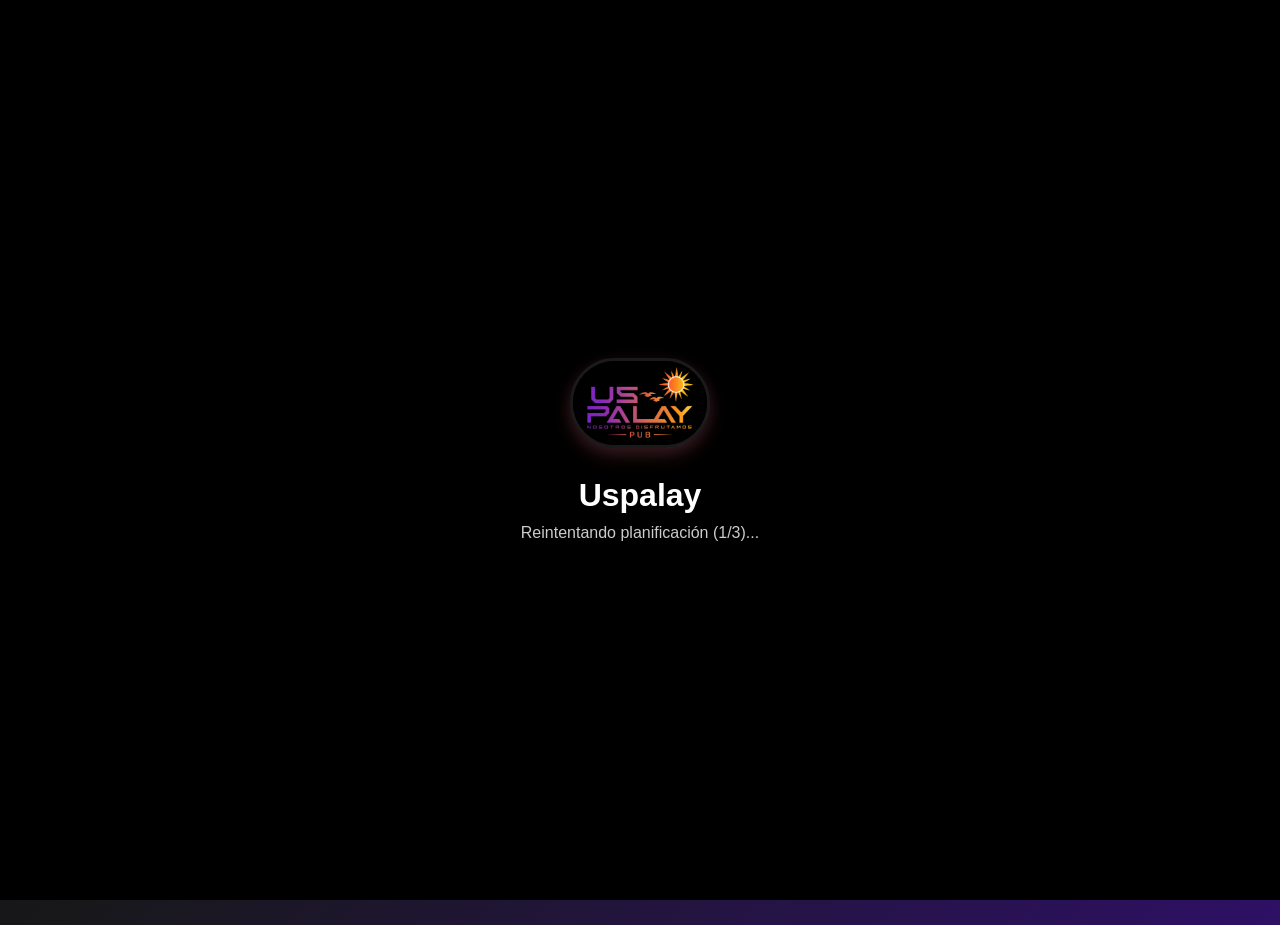
<file: index.html>
<!DOCTYPE html>
<html lang="es">
<head>

    <meta charset="UTF-8">

    <meta name="viewport"
          content="width=device-width, initial-scale=1.0">

    <title>Uspalay</title>

    <link rel="stylesheet" href="style.css">

    <link rel="manifest" href="/PaguinaUspalay/manifest.json">

    <meta
        name="theme-color"
        content="#000000"
    >

</head>

<body>

    <header class="topbar">

        <div class="logo-area">

            <h1>Portal de Uspalay</h1>

            <p>Sistema interno familiar</p>

        </div>

        <img src="assets/logoUspa.jpeg"
             class="logo-navbar">

    </header>


    <main class="dashboard">

        <h2 class="titulo-dashboard">
            Panel Principal
        </h2>

        <div class="cards-container">

            <!-- INVENTARIO -->

            <a href="inventario/index.html"
               class="card modulo-card">

                <div class="icono">📦</div>

                <h3>Inventario</h3>

                <p>
                    Gestiona productos, stock y movimientos.
                </p>

            </a>


            <!-- FACTURAS -->

            <a href="facturas/index.html"
               class="card modulo-card">

                <div class="icono">📄</div>

                <h3>Facturas</h3>

                <p>
                    Guarda y administra facturas del negocio.
                </p>

            </a>


            <!-- BOLETAS -->

            <a href="boletas/index.html"
               class="card modulo-card">

                <div class="icono">🧾</div>

                <h3>Boletas</h3>

                <p>
                    Registra y administra boletas del negocio.
                </p>

            </a>


            <!-- HORARIOS -->

            <a href="horarios/index.html"
               class="card modulo-card">

                <div class="icono">📅</div>

                <h3>Horarios</h3>

                <p>
                    Organiza y administra horarios del personal.
                </p>

            </a>


            <!-- PLANIFICACION -->

            <a href="planificacion/index.html"
               class="card modulo-card">

                <div class="icono">📋</div>

                <h3>Compras</h3>

                <p>
                    Administra Compras diarias y La Entrega de Proveedores.
                </p>

            </a>


            <!-- RESUMEN -->

            <a href="resumen/index.html"
                class="card modulo-card">

                <div class="icono">📱</div>

                <h3>Resumen</h3>

                <p>
                    Consulta rápida de inventario,
                    facturas y boletas desde celular.
                </p>

            </a>


        </div>

    </main>

    <!-- PANTALLA CARGA -->

    <div id="pantallaCarga">

        <div class="loader-box">

            <img
                src="assets/logoUspa.jpeg"
                class="loader-logo"
            >

            <h2>
                Uspalay
            </h2>

            <p id="textoCarga">

                Iniciando sistema...

            </p>

        </div>

    </div>


    <script src="script.js"></script>

    <script>

    if("serviceWorker" in navigator){

    navigator.serviceWorker
        .register(
        "/PaguinaUspalay/service-worker.js"
        )

        .then(() => {

        console.log(
            "Service Worker OK"
        );

        });

    }

    </script>

</body>
</html>
</file>
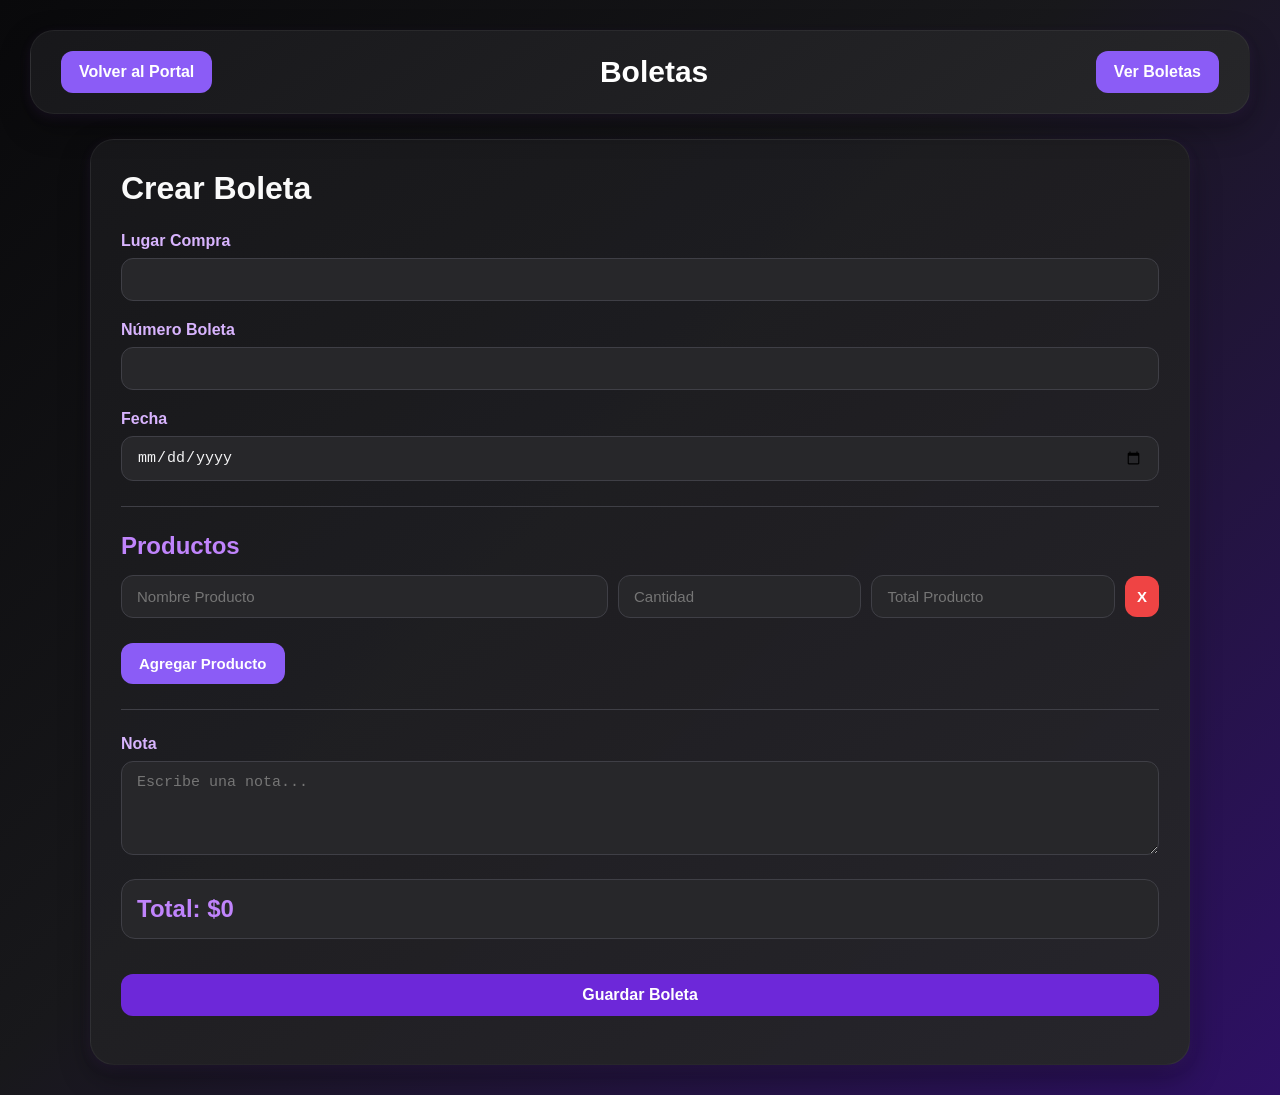
<file: boletas/index.html>
<!DOCTYPE html>
<html lang="es">
<head>

  <meta charset="UTF-8">

  <meta name="viewport"
        content="width=device-width, initial-scale=1.0">

  <title>Crear Boleta</title>

  <link rel="stylesheet"
        href="css/style.css">

  <link rel="manifest" href="/PaguinaUspalay/manifest.json">

    <meta
        name="theme-color"
        content="#000000"
    >

</head>

<body>

  <!-- TOPBAR -->

  <header class="topbar">


    <a href="../index.html"
       class="volver-btn">

      Volver al Portal

    </a>

    <h1>Boletas</h1>

    <a href="boletas.html"
        class="volver-btn">

        Ver Boletas

    </a>

  </header>


  <div class="container">

    <h1>Crear Boleta</h1>


    <!-- LUGAR -->

    <div class="form-group">

      <label>Lugar Compra</label>

      <input type="text"
             id="lugar_compra">

    </div>


    <!-- NUMERO -->

    <div class="form-group">

      <label>Número Boleta</label>

      <input type="text"
             id="numero_boleta">

    </div>


    <!-- FECHA -->

    <div class="form-group">

      <label>Fecha</label>

      <input type="date"
             id="fecha">

    </div>


    <hr>


    <!-- PRODUCTOS -->

    <h2>Productos</h2>

    <div id="productos-container"></div>


    <button id="agregar-producto">

      Agregar Producto

    </button>


    <hr>


    <!-- NOTA -->

    <div class="form-group">

      <label>Nota</label>

      <textarea
        id="nota"
        class="input"
        placeholder="Escribe una nota..."
        rows="4"
      ></textarea>

    </div>


    <!-- TOTAL -->

    <h2 id="total">

      Total: $0

    </h2>


    <!-- GUARDAR -->

    <button id="guardar-boleta">

      Guardar Boleta

    </button>


    <br><br>


  </div>


  <!-- TOAST -->

  <div id="toast"
       class="toast">

  </div>


  <!-- JS -->

  <script src="js/api.js"></script>

  <script src="js/utils.js"></script>

  <script src="js/crear-boleta.js"></script>

</body>
</html>
</file>
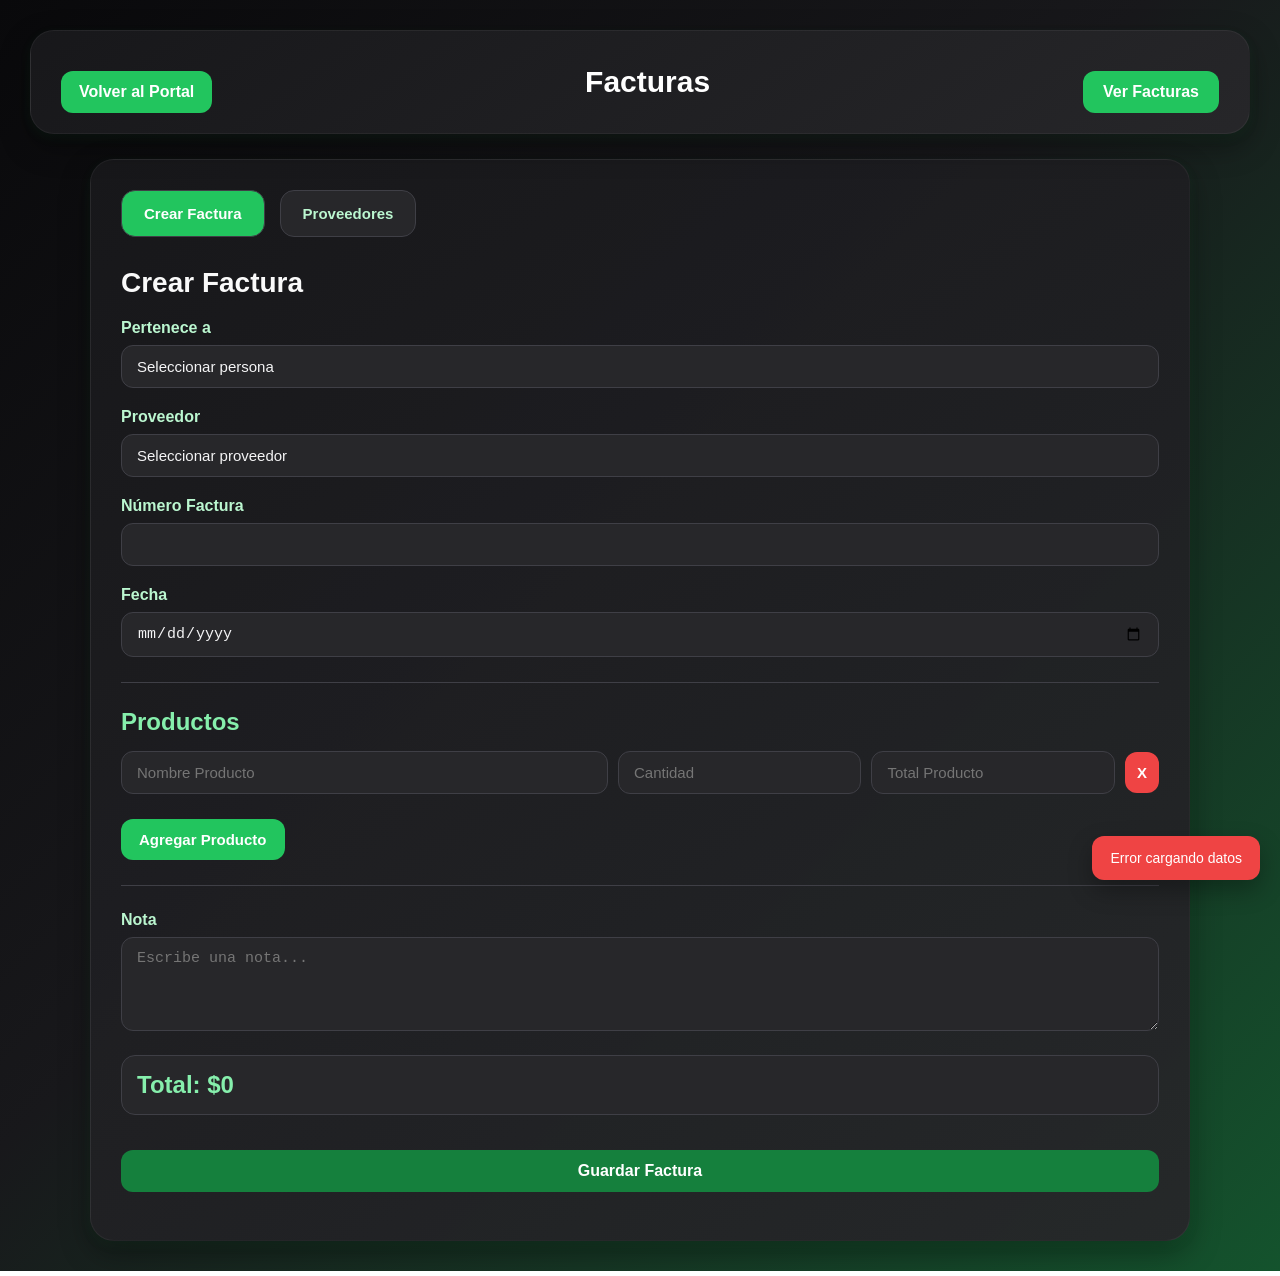
<file: facturas/index.html>
<!DOCTYPE html>
<html lang="es">
<head>

  <meta charset="UTF-8">

  <meta name="viewport"
        content="width=device-width, initial-scale=1.0">

  <title>Crear Factura</title>

  <link rel="stylesheet"
        href="css/style.css">


  <link rel="manifest" href="/PaguinaUspalay/manifest.json">

    <meta
        name="theme-color"
        content="#000000"
    >

</head>

<body>

  <!-- TOPBAR -->

  <header class="topbar">


    <a href="../index.html"
       class="volver-btn">

      Volver al Portal

    </a>

    <h1>Facturas</h1>
    

    <a href="facturas.html"
         class="nav-btn">

        Ver Facturas

    </a>

  </header>


  <div class="container">

    <!-- TABS -->

    <div class="tabs">

      <button class="tab-btn active"
              data-tab="crearFactura">

        Crear Factura

      </button>


      <button class="tab-btn"
              data-tab="proveedores">

        Proveedores

      </button>

    </div>


    <!-- =========================
         CREAR FACTURA
    ========================== -->

    <section id="crearFactura"
             class="tab-content active">

      <h1 class="titulo">

        Crear Factura

      </h1>


      <!-- PERSONA -->

      <div class="form-group">

        <label>Pertenece a</label>

        <select id="perteneceA"
                class="input">

          <option value="">
            Seleccionar persona
          </option>

        </select>

      </div>


      <!-- PROVEEDOR -->

      <div class="form-group">

        <label>Proveedor</label>

        <select id="proveedor"
                class="input">

          <option value="">
            Seleccionar proveedor
          </option>

        </select>

      </div>


      <!-- NÚMERO FACTURA -->

      <div class="form-group">

        <label>Número Factura</label>

        <input type="text"
               id="numero_factura">

      </div>


      <!-- FECHA -->

      <div class="form-group">

        <label>Fecha</label>

        <input type="date"
               id="fecha">

      </div>

      <hr>


      <!-- PRODUCTOS -->

      <h2>Productos</h2>

      <div id="productos-container"></div>


      <button id="agregar-producto">

        Agregar Producto

      </button>


      <hr>

      <!-- NOTA -->

      <div class="form-group">

        <label>Nota</label>

        <textarea
          id="nota"
          class="input"
          placeholder="Escribe una nota..."
          rows="4"
        ></textarea>

      </div>


      <!-- TOTAL -->

      <h2 id="total">

        Total: $0

      </h2>


      <!-- GUARDAR -->

      <button id="guardar-factura">

        Guardar Factura

      </button>


      <br><br>
 

    </section>


    <!-- =========================
         PROVEEDORES
    ========================== -->

    <section id="proveedores"
             class="tab-content">

      <div class="card">

        <h2>Proveedores</h2>


        <input type="text"
               id="nuevoProveedor"
               class="input"
               placeholder="Nombre proveedor">


        <button id="agregarProveedorBtn"
                class="btn agregar-btn">

          Agregar Proveedor

        </button>


        <div id="listaProveedores"
             class="lista-categorias">

        </div>

      </div>

    </section>

  </div>


  <!-- TOAST -->

  <div id="toast"
       class="toast">

  </div>


  <!-- JS -->
   

  <script src="js/api.js"></script>

  <script src="js/utils.js"></script>

  <script src="js/crear-factura.js"></script>

</body>
</html>
</file>
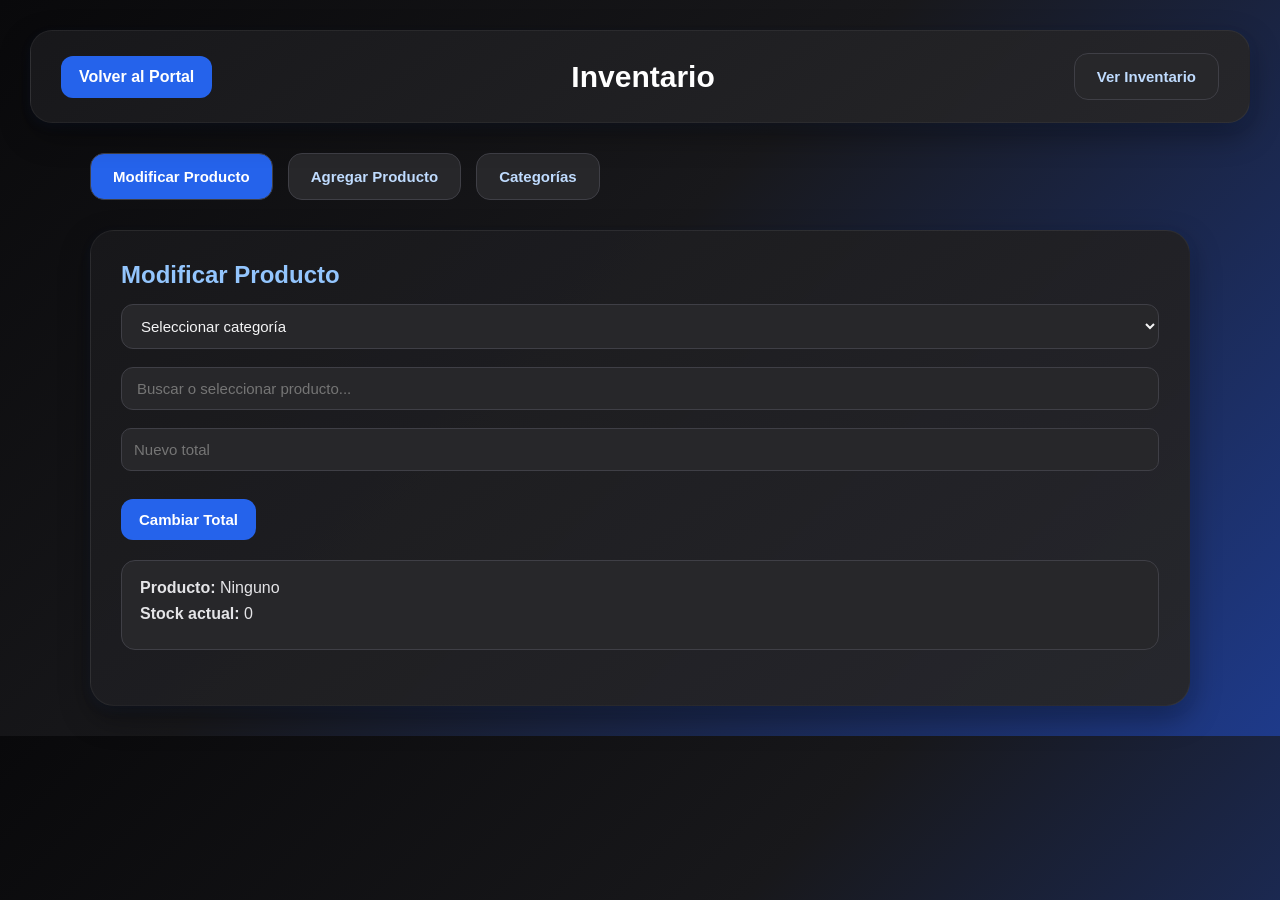
<file: inventario/index.html>
<!DOCTYPE html>
<html lang="es">
<head>

    <meta charset="UTF-8">

    <meta name="viewport"
          content="width=device-width, initial-scale=1.0">

    <title>Inventario</title>

    <link rel="stylesheet" href="style.css">

    <link rel="manifest" href="/PaguinaUspalay/manifest.json">

    <meta
        name="theme-color"
        content="#000000"
    >

</head>
<body>

    <header class="topbar">


        <a href="../index.html"
           class="volver-btn">

           Volver al Portal

        </a>

        <h1>Inventario</h1>

        <button class="tab-btn"
                data-tab="inventarioTabla">

            Ver Inventario

        </button>

    </header>


    <main class="contenedor">

        <!-- PESTAÑAS -->

        <div class="tabs">

            <button class="tab-btn active"
                    data-tab="modificar">

                Modificar Producto

            </button>


            <button class="tab-btn"
                    data-tab="agregar">

                Agregar Producto

            </button>


            <button class="tab-btn"
                    data-tab="categorias">

                Categorías

            </button>

        </div>


        <!-- MODIFICAR -->

        <section id="modificar"
                 class="tab-content active">

            <div class="card">

                <h2>Modificar Producto</h2>


                <select id="categoriaModificarSelect"
                        class="input">

                    <option value="">
                        Seleccionar categoría
                    </option>

                </select>


                <!-- BUSCADOR + SELECTOR -->

                <input
                    type="text"
                    id="productoInput"
                    list="productosDatalist"
                    placeholder="Buscar o seleccionar producto..."
                    class="input"

                    autocomplete="off"
                    autocorrect="off"
                    autocapitalize="off"
                    spellcheck="false"
                >

                <datalist id="productosDatalist">

                </datalist>


                <!-- CAMBIAR TOTAL -->

                <div class="editar-total">

                    <input type="number"
                           id="nuevoTotal"
                           placeholder="Nuevo total"
                           class="input-small">

                    <button class="btn editar"
                            id="editarTotalBtn">

                        Cambiar Total

                    </button>

                </div>


                <!-- INFO PRODUCTO ABAJO -->

                <div class="producto-box">

                    <p>
                        <strong>Producto:</strong>

                        <span id="nombreProducto">
                            Ninguno
                        </span>
                    </p>

                    <p>
                        <strong>Stock actual:</strong>

                        <span id="stockProducto">
                            0
                        </span>
                    </p>

                </div>

            </div>

        </section>


        <!-- AGREGAR PRODUCTO -->

        <section id="agregar"
                 class="tab-content">

            <div class="card">

                <h2>Agregar Producto</h2>


                <input type="text"
                       id="nombreProductoInput"
                       placeholder="Nombre producto"
                       class="input">


                <select id="categoriaSelect"
                        class="input">

                    <option value="">
                        Seleccionar categoría
                    </option>

                </select>


                <input type="number"
                       id="stockProductoInput"
                       placeholder="Stock inicial"
                       class="input">


                <button class="btn agregar-btn"
                        id="agregarProductoBtn">

                    Agregar Producto

                </button>

            </div>

        </section>


        <!-- CATEGORÍAS -->

        <section id="categorias"
                 class="tab-content">

            <div class="card">

                <h2>Categorías</h2>


                <input type="text"
                       id="nuevaCategoria"
                       placeholder="Nueva categoría"
                       class="input">


                <button class="btn agregar-btn"
                        id="agregarCategoriaBtn">

                    Agregar Categoría

                </button>


                <div id="listaCategorias"
                     class="lista-categorias">

                </div>

            </div>

        </section>


        <!-- INVENTARIO -->

        <section id="inventarioTabla"
                 class="tab-content">

            <div class="card">

                <h2>Inventario Completo</h2>


                <select id="filtroCategoriaTabla"
                        class="input">

                    <option value="">
                        Todas las categorías
                    </option>

                </select>


                <div class="tabla-container">

                    <table class="tabla-inventario">

                        <thead>

                            <tr>

                                <th>ID</th>

                                <th>Producto</th>

                                <th>Categoría</th>

                                <th>Stock</th>

                            </tr>

                        </thead>


                        <tbody id="tablaInventarioBody">

                        </tbody>

                    </table>

                </div>

            </div>

        </section>

    </main>


    <!-- TOAST -->

    <div id="toast"
         class="toast">

    </div>


    <script src="script.js"></script>

</body>
</html>
</file>
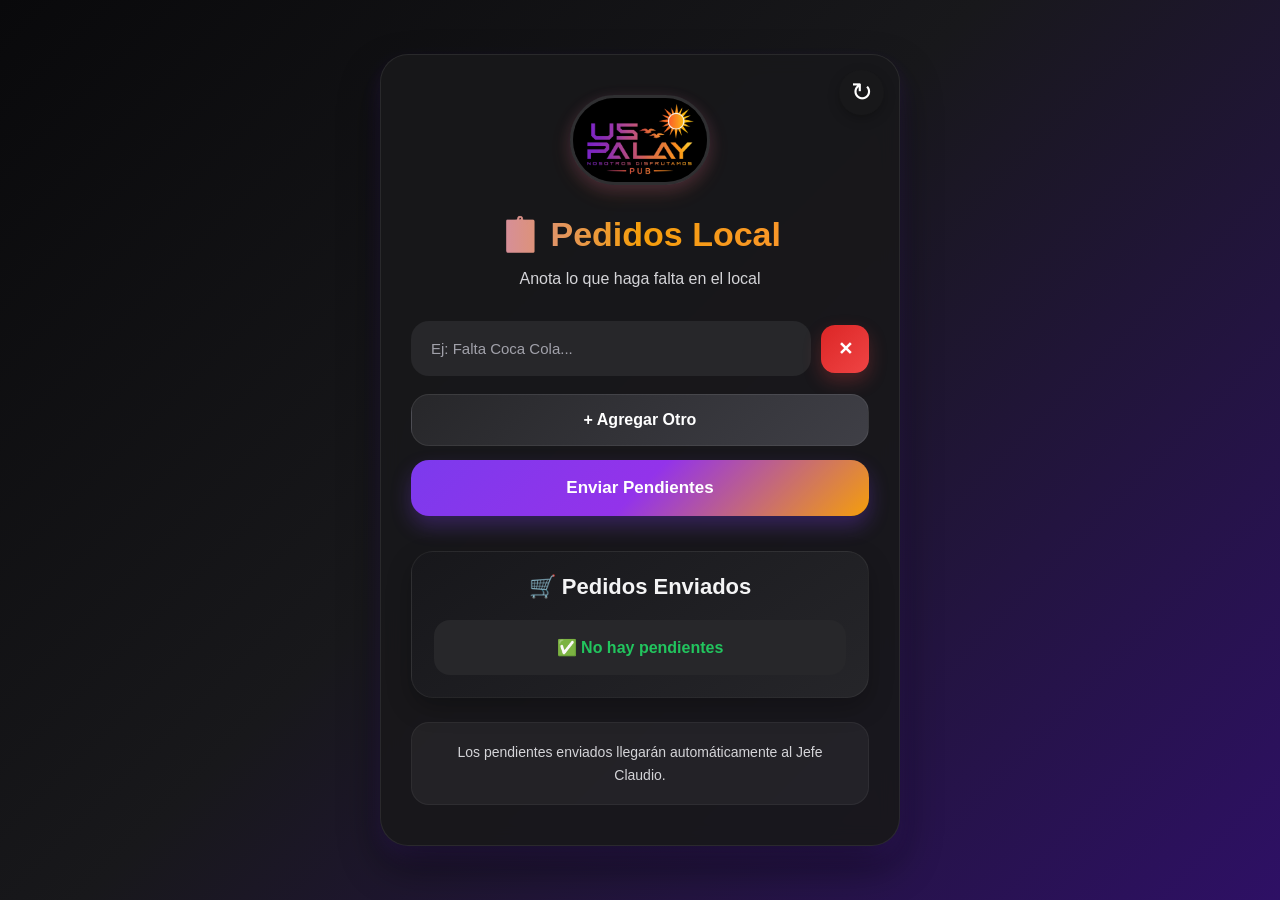
<file: pendientes-caja/index.html>
<!DOCTYPE html>
<html lang="es">
<head>

    <meta charset="UTF-8">

    <meta name="viewport"
          content="width=device-width, initial-scale=1.0">

    <title>Pendientes Caja</title>

    <link rel="stylesheet"
          href="style.css">


    <link
        rel="manifest"
        href="/PaguinaUspalay/pendientes-caja/pwa/manifest.json"
    >

    <meta
        name="theme-color"
        content="#000000"
    >

</head>

<body>


    <!-- =========================
         CONTAINER
    ========================= -->

    <main class="container">

        <!-- BOTON REFRESCAR -->

        <button id="btnRefrescar">

            ↻

        </button>


        <!-- =====================
             LOGO
        ====================== -->

        <img src="../assets/logoUspa.jpeg"
             class="logo">


        <!-- =====================
             TITULO
        ====================== -->

        <h1>
            📋 Pedidos Local
        </h1>


        <p class="subtitulo">

            Anota lo que haga falta
            en el local

        </p>



        <!-- =====================
             LISTA INPUTS
        ====================== -->

        <div id="listaPendientes">

            <div class="pendiente-item">

                <input
                    type="text"
                    class="input-pendiente"
                    placeholder="Ej: Falta Coca Cola..."
                >


                <button
                    class="btn-eliminar"
                    onclick="eliminarInput(this)"
                >

                    ✕

                </button>

            </div>

        </div>



        <!-- =====================
             BOTON AGREGAR
        ====================== -->

        <button
            id="agregarBtn"
        >

            + Agregar Otro

        </button>



        <!-- =====================
             BOTON ENVIAR
        ====================== -->

        <button
            id="enviarBtn"
        >

            Enviar Pendientes

        </button>



        <!-- =====================
             PEDIDOS GUARDADOS
        ====================== -->

        <div class="pedidos-box">

            <h2>

                🛒 Pedidos Enviados

            </h2>


            <div id="pedidosGuardados">

                <div class="sin-pedidos">

                    ✅ No hay pendientes

                </div>

            </div>

        </div>



        <!-- =====================
             MENSAJE
        ====================== -->

        <div class="info-box">

            Los pendientes enviados
            llegarán automáticamente
            al Jefe Claudio.

        </div>

    </main>



    <!-- =========================
         TOAST
    ========================= -->

    <div id="toast"
         class="toast">

    </div>



    <!-- =========================
         JS
    ========================= -->

    <script src="api.js"></script>

    <script src="script.js"></script>


    <!-- =========================
         SERVICE WORKER
    ========================= -->

    <script>

    if("serviceWorker" in navigator){

        navigator.serviceWorker
            .register(
                "/PaguinaUspalay/pendientes-caja/pwa/service-worker.js"
            )

            .then(() => {

                console.log(
                    "Service Worker OK"
                );

            });

    }

    </script>

</body>
</html>
</file>
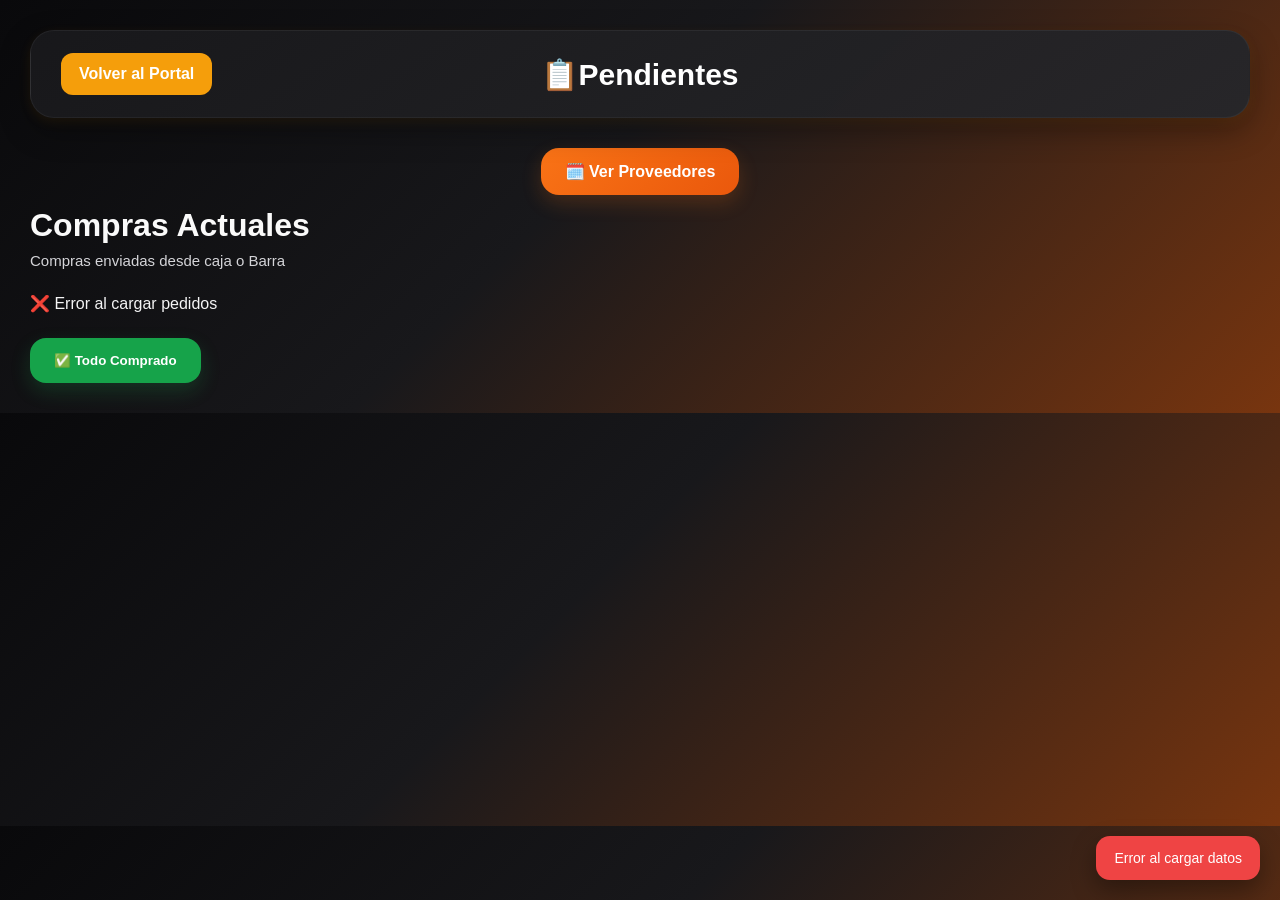
<file: planificacion/index.html>
<!DOCTYPE html>
<html lang="es">
<head>

    <meta charset="UTF-8">

    <meta name="viewport"
          content="width=device-width, initial-scale=1.0">

    <title>Planificación</title>

    <link rel="stylesheet"
          href="style.css">

    <link rel="manifest" href="/PaguinaUspalay/manifest.json">

    <meta
        name="theme-color"
        content="#000000"
    >

</head>

<body>


    <!-- =========================
         NAVBAR
    ========================== -->

    <header class="topbar">

        <h1>
            📋Pendientes
        </h1>


        <a href="../index.html"
           class="volver-btn">

            Volver al Portal

        </a>

    </header>



    <!-- =========================
         BOTON PROVEEDORES
    ========================== -->

    <div class="top-navigation">

        <a href="proveedores.html"
           class="navigation-btn">

            🗓️ Ver Proveedores

        </a>

    </div>



    <!-- =========================
         CONTAINER
    ========================== -->

    <main class="container">


        <section>


            <div class="section-header">

                <h2>
                    Compras Actuales
                </h2>

                <p>
                    Compras enviadas desde caja o Barra
                </p>

            </div>



            <!-- =====================
                 ESTADO
            ====================== -->

            <div
                id="estadoPendientes"
                class="estado-pendientes"
            >

                ⏳ Cargando pedidos...

            </div>



            <!-- =====================
                 LISTA
            ====================== -->

            <div
                id="listaPendientes"
                class="lista-pendientes"
            >

            </div>



            <!-- =====================
                 BOTON
            ====================== -->

            <div class="acciones-box">

                <button
                    id="todoListoBtn"
                    class="guardar-btn"
                >

                    ✅ Todo Comprado

                </button>

            </div>

        </section>

    </main>





    <!-- TOAST -->

    <div
        id="toast"
        class="toast"
    ></div>



    <!-- SCRIPTS -->

    <script src="api.js"></script>

    <script src="script.js"></script>

</body>
</html>
</file>
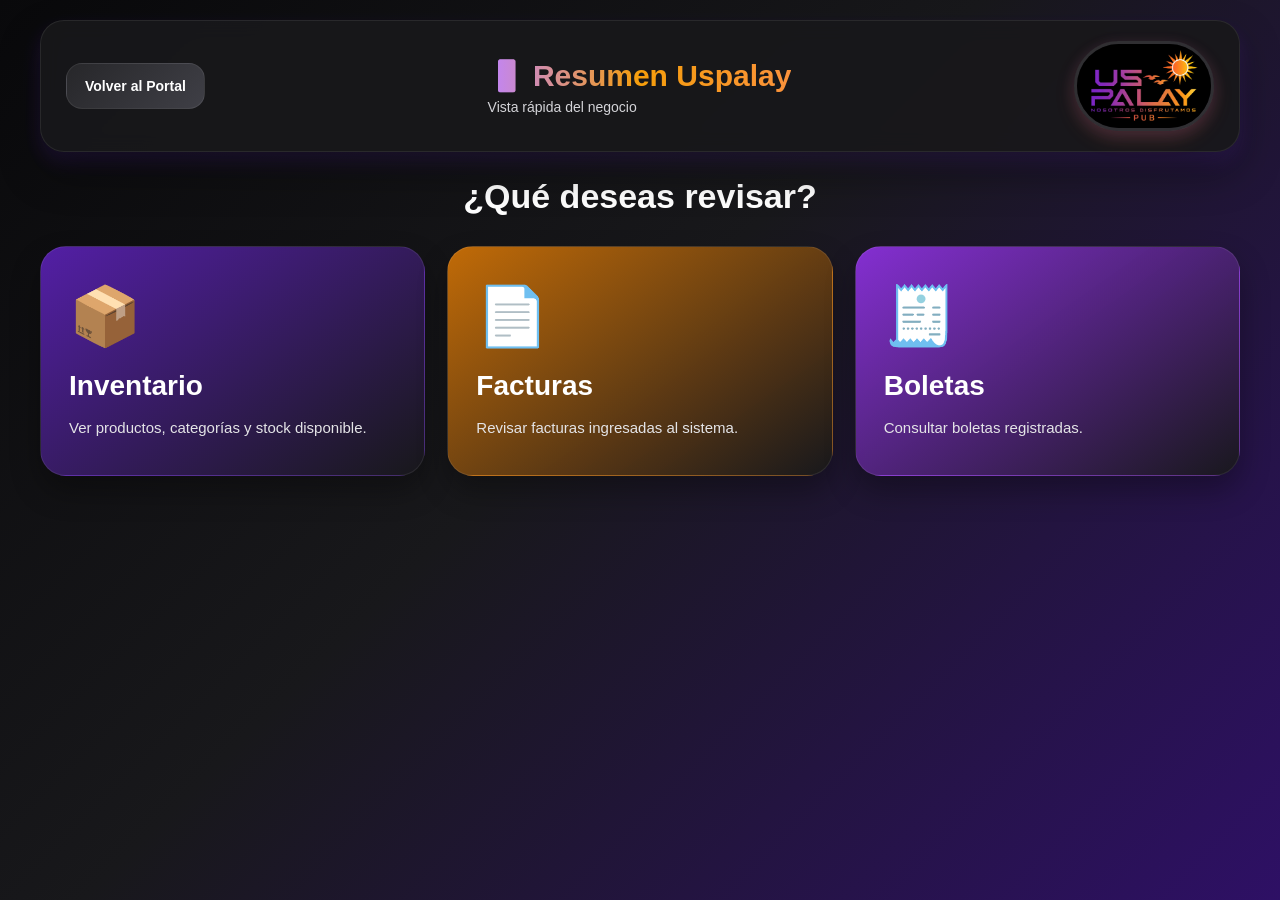
<file: resumen/index.html>
<!DOCTYPE html>
<html lang="es">
<head>

    <meta charset="UTF-8">

    <meta name="viewport"
          content="width=device-width, initial-scale=1.0">

    <title>Resumen Uspalay</title>

    <link rel="stylesheet"
          href="style.css">

    <link rel="manifest" href="/PaguinaUspalay/manifest.json">

    <meta
        name="theme-color"
        content="#000000"
    >

</head>

<body>


    <!-- =========================
         TOPBAR
    ========================== -->

    <header class="topbar">


        <!-- VOLVER -->

        <a href="../index.html"
           class="volver-btn">

            Volver al Portal

        </a>


        <!-- TITULO -->

        <div class="logo-area">

            <h1>
                📱 Resumen Uspalay
            </h1>

            <p>
                Vista rápida del negocio
            </p>

        </div>


        <!-- LOGO -->

        <img src="../assets/logoUspa.jpeg"
             class="logo-navbar">

    </header>



    <!-- =========================
         CONTAINER
    ========================== -->

    <main class="container">


        <h2 class="titulo">

            ¿Qué deseas revisar?

        </h2>



        <!-- =====================
             CARDS
        ====================== -->

        <div class="cards-container">


            <!-- INVENTARIO -->

            <a href="inventario.html"
               class="card inventario-card">

                <div class="icono">

                    📦

                </div>


                <h3>
                    Inventario
                </h3>


                <p>

                    Ver productos, categorías
                    y stock disponible.

                </p>

            </a>



            <!-- FACTURAS -->

            <a href="facturas.html"
               class="card facturas-card">

                <div class="icono">

                    📄

                </div>


                <h3>
                    Facturas
                </h3>


                <p>

                    Revisar facturas
                    ingresadas al sistema.

                </p>

            </a>



            <!-- BOLETAS -->

            <a href="boletas.html"
               class="card boletas-card">

                <div class="icono">

                    🧾

                </div>


                <h3>
                    Boletas
                </h3>


                <p>

                    Consultar boletas
                    registradas.

                </p>

            </a>

        </div>

    </main>



    <!-- =========================
         JS
    ========================== -->

    <script src="script.js"></script>

</body>
</html>
</file>
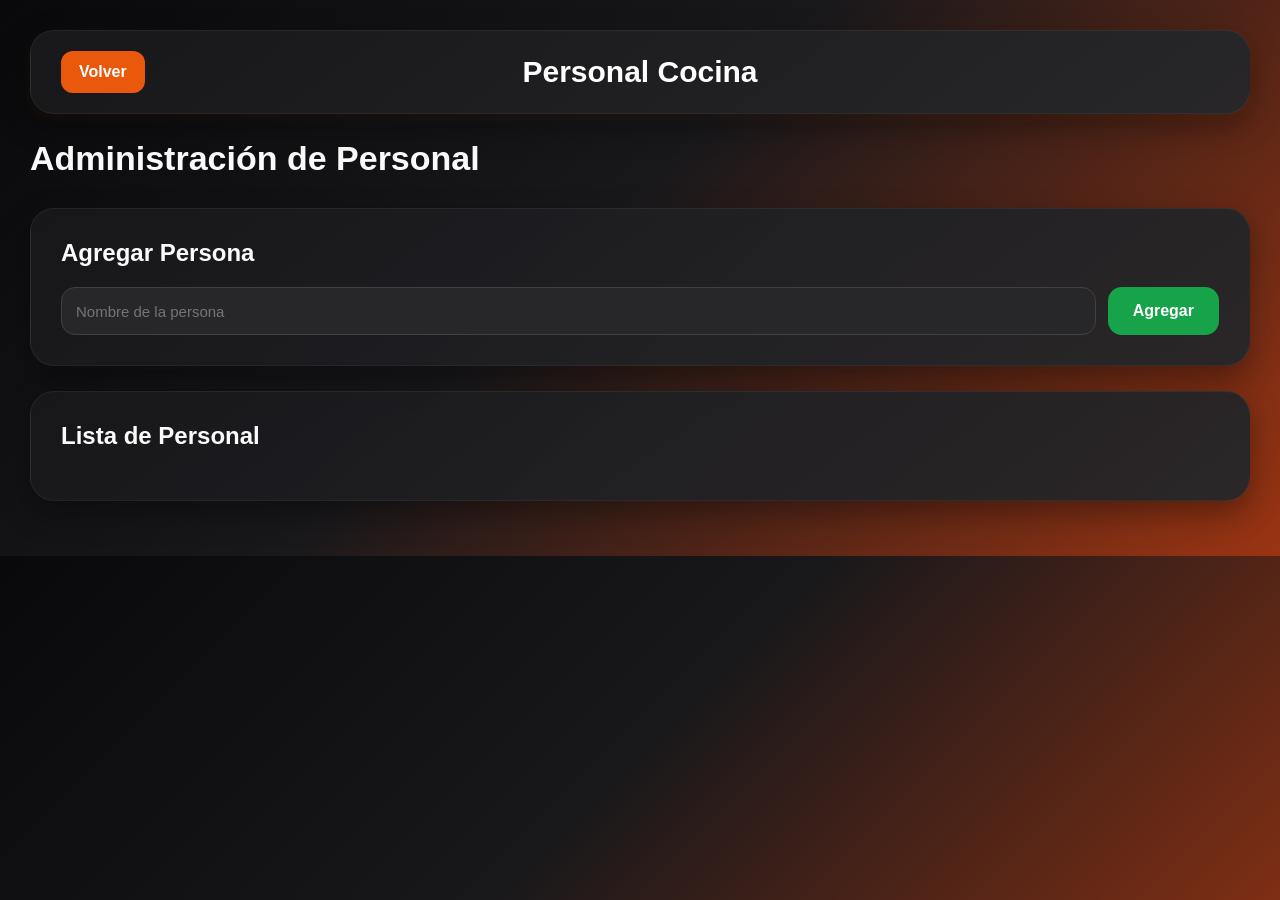
<file: horarios/personal.html>
<!DOCTYPE html>
<html lang="es">
<head>

    <meta charset="UTF-8">

    <meta name="viewport"
          content="width=device-width, initial-scale=1.0">

    <title>Personal Cocina</title>

    <link rel="stylesheet"
          href="css/style.css">

    <link rel="manifest" href="/PaguinaUspalay/manifest.json">

    <meta
        name="theme-color"
        content="#000000"
    >     

</head>

<body>

    <!-- TOPBAR -->

    <header class="topbar">

        <h1>Personal Cocina</h1>

        <a href="index.html"
           class="volver-btn">

            Volver

        </a>

    </header>


    <!-- CONTENIDO -->

    <main class="container">

        <h2 class="titulo">
            Administración de Personal
        </h2>


        <!-- AGREGAR PERSONA -->

        <div class="card-personal">

            <h3>
                Agregar Persona
            </h3>


            <div class="agregar-persona-box">

                <input type="text"
                       id="nombrePersona"
                       class="input-personal"
                       placeholder="Nombre de la persona">


                <button id="agregarPersonaBtn"
                        class="guardar-btn">

                    Agregar

                </button>

            </div>

        </div>


        <!-- LISTA PERSONAL -->

        <div class="card-personal">

            <h3>
                Lista de Personal
            </h3>


            <div id="listaPersonal"
                 class="lista-personal">

            </div>

        </div>

    </main>


    <!-- TOAST -->

    <div id="toast"
         class="toast">

    </div>


    <!-- JS -->

    <script src="js/api.js"></script>

    <script src="js/utils.js"></script>

    <script src="js/personal.js"></script>

</body>
</html>
</file>
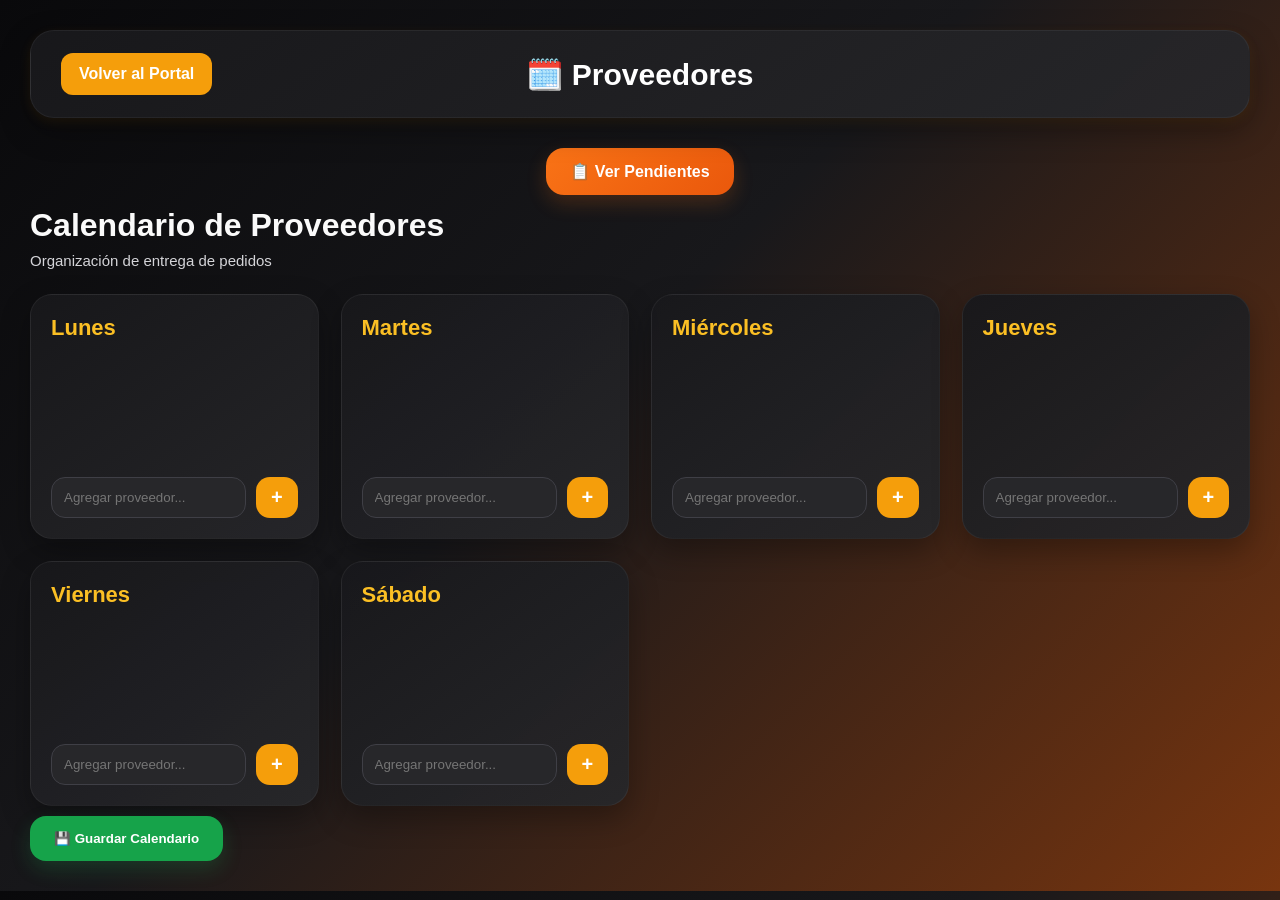
<file: planificacion/proveedores.html>
<!DOCTYPE html>
<html lang="es">
<head>

    <meta charset="UTF-8">

    <meta name="viewport"
          content="width=device-width, initial-scale=1.0">

    <title>Proveedores</title>

    <link rel="stylesheet"
          href="style.css">

    <link rel="manifest" href="/PaguinaUspalay/manifest.json">

    <meta
        name="theme-color"
        content="#000000"
    >

</head>

<body>


    <!-- =========================
         NAVBAR
    ========================== -->

    <header class="topbar">

        <h1>
            🗓️ Proveedores
        </h1>


        <a href="../index.html"
           class="volver-btn">

            Volver al Portal

        </a>

    </header>



    <!-- =========================
         BOTON PENDIENTES
    ========================== -->

    <div class="top-navigation">

        <a href="index.html"
           class="navigation-btn">

            📋 Ver Pendientes

        </a>

    </div>



    <!-- =========================
         CONTAINER
    ========================== -->

    <main class="container">


        <section>


            <div class="section-header">

                <h2>
                    Calendario de Proveedores
                </h2>

                <p>
                    Organización de entrega de pedidos
                </p>

            </div>



            <div class="calendario-grid">


                <!-- LUNES -->

                <div class="dia-card">

                    <div class="dia-header">
                        Lunes
                    </div>

                    <div
                        class="lista-dia"
                        id="Lunes"
                    ></div>

                    <div class="agregar-proveedor-box">

                        <input
                            type="text"
                            placeholder="Agregar proveedor..."
                            class="input-proveedor"
                            data-dia="Lunes"
                        >

                        <button
                            class="btn-agregar-proveedor"
                            data-dia="Lunes"
                        >

                            +

                        </button>

                    </div>

                </div>


                <!-- MARTES -->

                <div class="dia-card">

                    <div class="dia-header">
                        Martes
                    </div>

                    <div
                        class="lista-dia"
                        id="Martes"
                    ></div>

                    <div class="agregar-proveedor-box">

                        <input
                            type="text"
                            placeholder="Agregar proveedor..."
                            class="input-proveedor"
                            data-dia="Martes"
                        >

                        <button
                            class="btn-agregar-proveedor"
                            data-dia="Martes"
                        >

                            +

                        </button>

                    </div>

                </div>


                <!-- MIERCOLES -->

                <div class="dia-card">

                    <div class="dia-header">
                        Miércoles
                    </div>

                    <div
                        class="lista-dia"
                        id="Miércoles"
                    ></div>

                    <div class="agregar-proveedor-box">

                        <input
                            type="text"
                            placeholder="Agregar proveedor..."
                            class="input-proveedor"
                            data-dia="Miércoles"
                        >

                        <button
                            class="btn-agregar-proveedor"
                            data-dia="Miércoles"
                        >

                            +

                        </button>

                    </div>

                </div>


                <!-- JUEVES -->

                <div class="dia-card">

                    <div class="dia-header">
                        Jueves
                    </div>

                    <div
                        class="lista-dia"
                        id="Jueves"
                    ></div>

                    <div class="agregar-proveedor-box">

                        <input
                            type="text"
                            placeholder="Agregar proveedor..."
                            class="input-proveedor"
                            data-dia="Jueves"
                        >

                        <button
                            class="btn-agregar-proveedor"
                            data-dia="Jueves"
                        >

                            +

                        </button>

                    </div>

                </div>


                <!-- VIERNES -->

                <div class="dia-card">

                    <div class="dia-header">
                        Viernes
                    </div>

                    <div
                        class="lista-dia"
                        id="Viernes"
                    ></div>

                    <div class="agregar-proveedor-box">

                        <input
                            type="text"
                            placeholder="Agregar proveedor..."
                            class="input-proveedor"
                            data-dia="Viernes"
                        >

                        <button
                            class="btn-agregar-proveedor"
                            data-dia="Viernes"
                        >

                            +

                        </button>

                    </div>

                </div>


                <!-- SABADO -->

                <div class="dia-card">

                    <div class="dia-header">
                        Sábado
                    </div>

                    <div
                        class="lista-dia"
                        id="Sábado"
                    ></div>

                    <div class="agregar-proveedor-box">

                        <input
                            type="text"
                            placeholder="Agregar proveedor..."
                            class="input-proveedor"
                            data-dia="Sábado"
                        >

                        <button
                            class="btn-agregar-proveedor"
                            data-dia="Sábado"
                        >

                            +

                        </button>

                    </div>

                </div>

            </div>



            <div class="acciones-box">

                <button
                    id="guardarProveedoresBtn"
                    class="guardar-btn"
                >

                    💾 Guardar Calendario

                </button>

            </div>

        </section>

    </main>



    <!-- TOAST -->

    <div
        id="toast"
        class="toast"
    ></div>



    <!-- SCRIPTS -->

    <script src="api.js"></script>

    <script src="proveedores.js"></script>

</body>
</html>
</file>
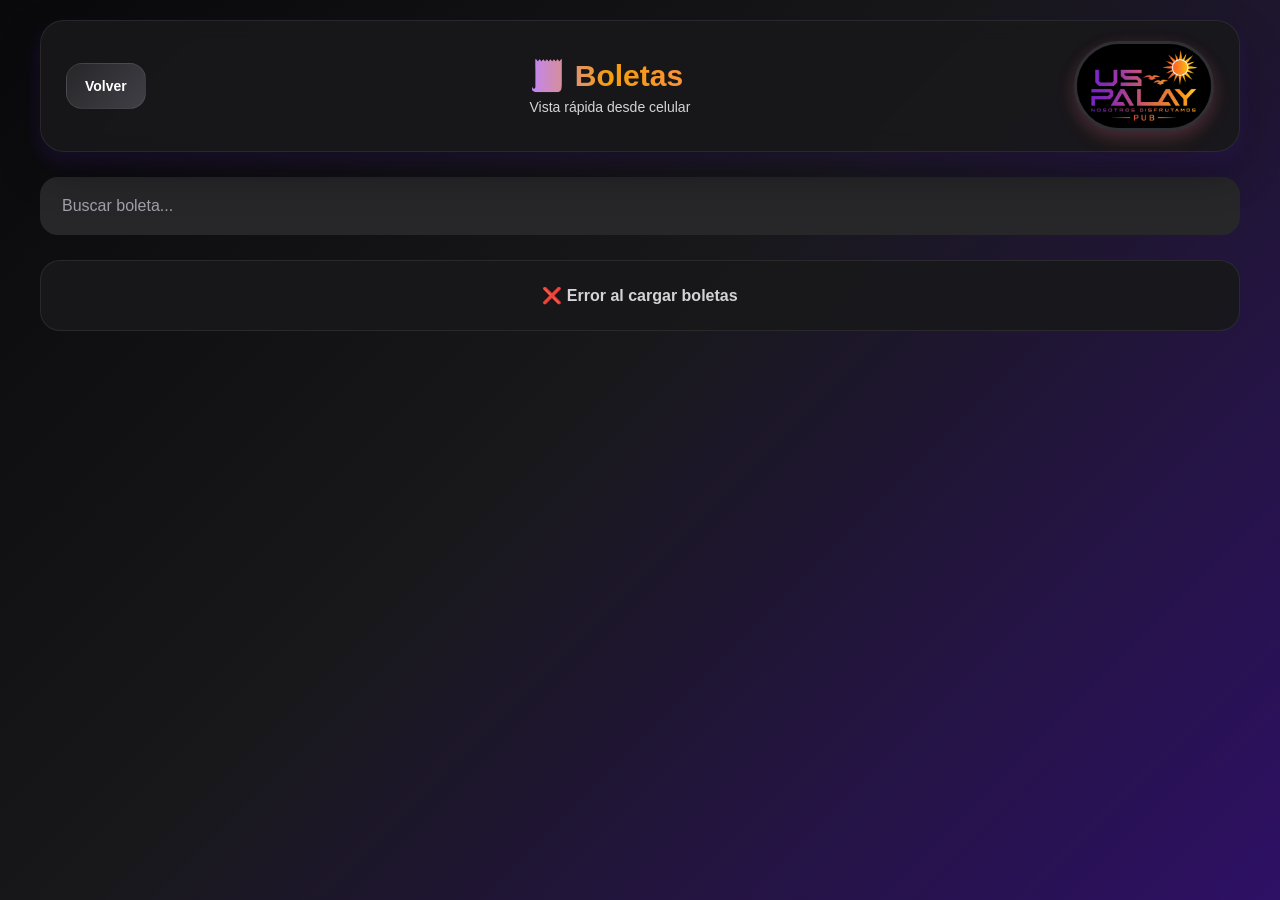
<file: resumen/boletas.html>
<!DOCTYPE html>
<html lang="es">
<head>

    <meta charset="UTF-8">

    <meta name="viewport"
          content="width=device-width, initial-scale=1.0">

    <title>Resumen Boletas</title>

    <link rel="stylesheet"
          href="style.css">

    <link rel="manifest" href="/PaguinaUspalay/manifest.json">

    <meta
        name="theme-color"
        content="#000000"
    >

</head>

<body>


    <!-- =========================
         TOPBAR
    ========================== -->

    <header class="topbar">

        <a href="index.html"
           class="volver-btn">

            Volver

        </a>


        <div class="logo-area">

            <h1>
                🧾 Boletas
            </h1>

            <p>
                Vista rápida desde celular
            </p>

        </div>


        <img src="../assets/logoUspa.jpeg"
             class="logo-navbar">

    </header>



    <!-- =========================
         CONTAINER
    ========================== -->

    <main class="container">


        <!-- =====================
             BUSCADOR
        ====================== -->

        <div class="buscador-box">

            <input
                type="text"
                id="buscador"
                placeholder="Buscar boleta..."
            >

        </div>



        <!-- =====================
             ESTADO
        ====================== -->

        <div
            id="estado"
            class="estado-box"
        >

            ⏳ Cargando boletas...

        </div>



        <!-- =====================
             LISTA
        ====================== -->

        <div
            id="listaBoletas"
            class="cards-container"
        >

        </div>

    </main>



    <!-- =========================
         JS
    ========================== -->

    <script src="api.js"></script>

    <script src="boletas.js"></script>

</body>
</html>
</file>
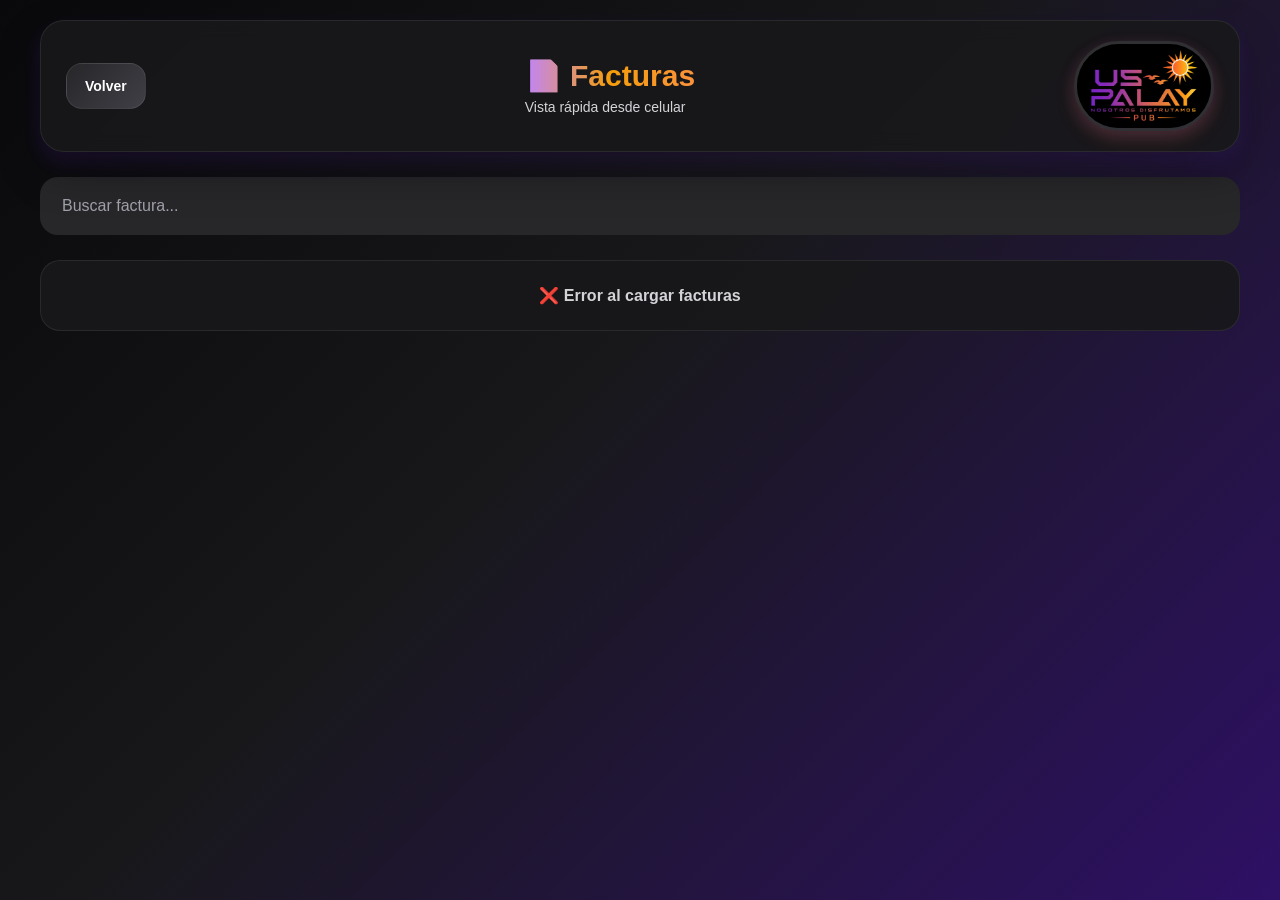
<file: resumen/facturas.html>
<!DOCTYPE html>
<html lang="es">
<head>

    <meta charset="UTF-8">

    <meta name="viewport"
          content="width=device-width, initial-scale=1.0">

    <title>Resumen Facturas</title>

    <link rel="stylesheet"
          href="style.css">

    <link rel="manifest" href="/PaguinaUspalay/manifest.json">

    <meta
        name="theme-color"
        content="#000000"
    >

</head>

<body>


    <!-- =========================
         TOPBAR
    ========================== -->

    <header class="topbar">

        <a href="index.html"
           class="volver-btn">

            Volver

        </a>


        <div class="logo-area">

            <h1>
                📄 Facturas
            </h1>

            <p>
                Vista rápida desde celular
            </p>

        </div>


        <img src="../assets/logoUspa.jpeg"
             class="logo-navbar">

    </header>



    <!-- =========================
         CONTAINER
    ========================== -->

    <main class="container">


        <!-- =====================
             BUSCADOR
        ====================== -->

        <div class="buscador-box">

            <input
                type="text"
                id="buscador"
                placeholder="Buscar factura..."
            >

        </div>



        <!-- =====================
             ESTADO
        ====================== -->

        <div
            id="estado"
            class="estado-box"
        >

            ⏳ Cargando facturas...

        </div>



        <!-- =====================
             LISTA
        ====================== -->

        <div
            id="listaFacturas"
            class="cards-container"
        >

        </div>

    </main>



    <!-- =========================
         JS
    ========================== -->

    <script src="api.js"></script>

    <script src="facturas.js"></script>

</body>
</html>
</file>
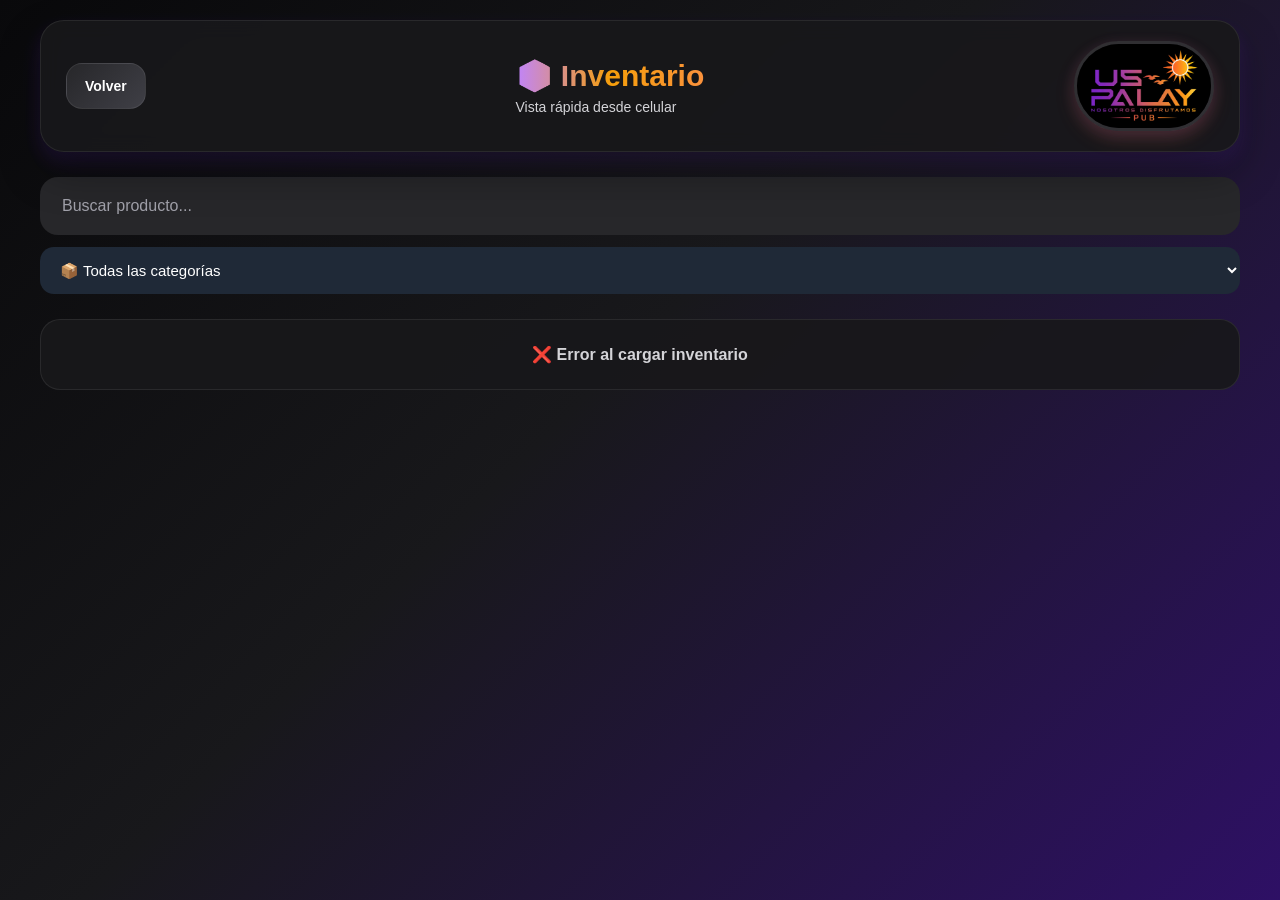
<file: resumen/inventario.html>
<!DOCTYPE html>
<html lang="es">
<head>

    <meta charset="UTF-8">

    <meta name="viewport"
          content="width=device-width, initial-scale=1.0">

    <title>Resumen Inventario</title>

    <link rel="stylesheet"
          href="style.css">

    <link rel="manifest" href="/PaguinaUspalay/manifest.json">

    <meta
        name="theme-color"
        content="#000000"
    >

</head>

<body>


    <!-- =========================
         TOPBAR
    ========================== -->

    <header class="topbar">

        <a href="index.html"
           class="volver-btn">

            Volver

        </a>


        <div class="logo-area">

            <h1>
                📦 Inventario
            </h1>

            <p>
                Vista rápida desde celular
            </p>

        </div>


        <img src="../assets/logoUspa.jpeg"
             class="logo-navbar">

    </header>



    <!-- =========================
         CONTAINER
    ========================== -->

    <main class="container">


        <!-- =====================
             BUSCADOR
        ====================== -->

        <div class="buscador-box">

            <input
                type="text"
                id="buscador"
                placeholder="Buscar producto..."
            >

        </div>



        <!-- =====================
             ESTADO
        ====================== -->

        <div
            id="estado"
            class="estado-box"
        >

            ⏳ Cargando inventario...

        </div>



        <!-- =====================
             LISTA
        ====================== -->

        <div
            id="listaInventario"
            class="cards-container"
        >

        </div>

    </main>



    <!-- =========================
         JS
    ========================== -->

    <script src="api.js"></script>

    <script src="inventario.js"></script>

</body>
</html>
</file>
<file: style.css>
*{
    margin:0;
    padding:0;
    box-sizing:border-box;
}

body{

    font-family:Arial, Helvetica, sans-serif;

    background:
        linear-gradient(
            135deg,
            #09090b 0%,
            #18181b 45%,
            #2e1065 100%
        );

    min-height:100vh;

    color:#f4f4f5;
}


/* =========================
   TOPBAR
========================= */

.topbar{

    display:flex;

    justify-content:space-between;

    align-items:center;

    background:
        linear-gradient(
            145deg,
            rgba(24,24,27,0.96),
            rgba(39,39,42,0.96)
        );

    backdrop-filter:blur(10px);

    padding:20px 30px;

    border-radius:24px;

    margin:25px auto;

    max-width:1300px;

    border:1px solid rgba(255,255,255,0.06);

    box-shadow:
        0 12px 30px rgba(0,0,0,0.35),
        0 4px 12px rgba(168,85,247,0.10);
}


/* =========================
   LOGO AREA
========================= */

.logo-area h1{

    font-size:30px;

    margin-bottom:6px;

    font-weight:900;

    letter-spacing:0.5px;

    background:
        linear-gradient(
            90deg,
            #a855f7 0%,
            #f59e0b 55%,
            #ea580c 100%
        );

    -webkit-background-clip:text;

    -webkit-text-fill-color:transparent;

    background-clip:text;
}

.logo-area p{

    font-size:14px;

    color:#a1a1aa;

    font-weight:500;
}


/* =========================
   DASHBOARD
========================= */

.dashboard{

    width:100%;

    max-width:1300px;

    margin:auto;

    padding:20px 40px 40px;
}

.titulo-dashboard{

    font-size:34px;

    margin-bottom:35px;

    color:#fafafa;

    font-weight:800;
}


/* =========================
   CARDS
========================= */

.cards-container{

    display:grid;

    grid-template-columns:
        repeat(auto-fit, minmax(280px, 1fr));

    gap:28px;
}

.card{

    background:
        linear-gradient(
            145deg,
            rgba(24,24,27,0.96),
            rgba(39,39,42,0.96)
        );

    backdrop-filter:blur(8px);

    border-radius:24px;

    padding:32px;

    text-decoration:none;

    color:#f4f4f5;

    transition:0.28s;

    border:1px solid rgba(255,255,255,0.05);

    box-shadow:
        0 10px 25px rgba(0,0,0,0.30),
        0 4px 10px rgba(168,85,247,0.08);
}

.modulo-card:hover{

    transform:
        translateY(-8px)
        scale(1.01);

    border-color:rgba(168,85,247,0.35);

    box-shadow:
        0 20px 35px rgba(0,0,0,0.45),
        0 10px 20px rgba(249,115,22,0.10);
}


/* =========================
   ICONOS
========================= */

.icono{

    font-size:60px;

    margin-bottom:22px;

    filter:drop-shadow(
        0 4px 10px rgba(249,115,22,0.18)
    );
}


/* =========================
   TEXTOS CARD
========================= */

.card h3{

    font-size:25px;

    margin-bottom:14px;

    color:#fafafa;

    font-weight:800;
}

.card p{

    font-size:15px;

    line-height:1.6;

    color:#d4d4d8;
}


/* =========================
   PROXIMAMENTE
========================= */

.proximamente-card{

    opacity:0.78;
}


/* =========================
   LOGO NAVBAR
========================= */

.logo-navbar{

    width:140px;

    height:90px;

    object-fit:cover;

    border-radius:100px;

    border:3px solid rgba(255,255,255,0.10);

    box-shadow:
        0 8px 20px rgba(249,115,22,0.15),
        0 5px 15px rgba(168,85,247,0.15);

    transition:0.25s;
}

.logo-navbar:hover{

    transform:scale(1.03);

}


/* =========================
   RESPONSIVE
========================= */

@media(max-width:700px){

    .topbar{

        flex-direction:column;

        gap:18px;

        text-align:center;

        margin:15px;
    }

    .dashboard{

        padding:25px;
    }

    .titulo-dashboard{

        font-size:26px;
    }

    .logo-navbar{

        width:120px;

        height:80px;
    }

}






/* =========================
PANTALLA CARGA
========================= */

#pantallaCarga{

    position: fixed;

    inset: 0;

    background: #000;

    display: flex;

    align-items: center;

    justify-content: center;

    z-index: 999999;

}


.loader-box{

    text-align: center;

    color: white;

}


.loader-logo{

    width:140px;

    height:90px;

    object-fit:cover;

    border-radius:100px;

    border:3px solid rgba(255,255,255,0.10);

    box-shadow:
        0 8px 20px rgba(249,115,22,0.15),
        0 5px 15px rgba(168,85,247,0.15);

    transition:0.25s;

    margin-bottom:25px;

}


#pantallaCarga h2{

    font-size: 32px;

    margin-bottom: 10px;

}


#textoCarga{

    opacity: 0.8;

    font-size: 16px;

}
</file>
<file: boletas/css/style.css>
/* =========================
   RESET
========================= */

*{
  margin:0;
  padding:0;
  box-sizing:border-box;
}

body{

  font-family:Arial,sans-serif;

  background:
    linear-gradient(
      135deg,
      #09090b 0%,
      #18181b 45%,
      #2e1065 100%
    );

  color:#f4f4f5;

  padding:30px;
}


/* =========================
   SELECT
========================= */

select{

  appearance:none;

  background:#27272a;

  color:#f4f4f5;

}


/* =========================
   CONTAINER
========================= */

.container{

  max-width:1100px;

  margin:auto;

  background:
    linear-gradient(
      145deg,
      rgba(24,24,27,0.96),
      rgba(39,39,42,0.96)
    );

  padding:30px;

  border-radius:24px;

  border:1px solid rgba(255,255,255,0.05);

  box-shadow:
      0 12px 30px rgba(0,0,0,0.35),
      0 4px 12px rgba(168,85,247,0.10);
}


/* =========================
   TITULOS
========================= */

h1{

  margin-bottom:25px;

  font-size:32px;

  color:#fafafa;
}

h2{

  margin-bottom:15px;

  color:#c084fc;
}

.titulo{

  margin-bottom:20px;

  font-size:28px;

  color:#fafafa;
}


/* =========================
   FORMULARIOS
========================= */

.form-group{
  margin-bottom:20px;
}

label{

  display:block;

  margin-bottom:8px;

  font-weight:bold;

  color:#d8b4fe;
}

.input,
input,
select{

  width:100%;

  padding:12px 15px;

  border:1px solid #3f3f46;

  border-radius:12px;

  font-size:15px;

  transition:0.2s;

  background:#27272a;

  color:#f4f4f5;
}

.input:focus,
input:focus,
select:focus{

  outline:none;

  border-color:#8b5cf6;

  box-shadow:
      0 0 0 3px rgba(139,92,246,0.18);
}


/* =========================
   BOTONES
========================= */

button{

  border:none;

  border-radius:12px;

  padding:12px 18px;

  cursor:pointer;

  font-size:15px;

  transition:0.2s;

  color:white;

  font-weight:bold;
}

button:hover{

  transform:translateY(-2px);
}

button:disabled{

  opacity:0.6;

  cursor:not-allowed;
}

#agregar-producto{

  background:#8b5cf6;

  color:white;

  margin-top:10px;
}

#agregar-producto:hover{

  background:#7c3aed;
}

#guardar-boleta{

  background:#6d28d9;

  color:white;

  margin-top:20px;

  width:100%;

  font-size:16px;

  font-weight:bold;
}

#guardar-boleta:hover{

  background:#5b21b6;
}


/* =========================
   PRODUCTOS
========================= */

.producto{

  display:grid;

  grid-template-columns:2fr 1fr 1fr auto;

  gap:10px;

  margin-bottom:15px;

  align-items:center;
}

.producto button{

  background:#ef4444;

  color:white;

  padding:12px;
}

.producto button:hover{

  background:#dc2626;
}


/* =========================
   TOTAL
========================= */

#total{

  margin-top:20px;

  padding:15px;

  background:#27272a;

  border-radius:14px;

  font-size:24px;

  color:#c084fc;

  font-weight:bold;

  border:1px solid #3f3f46;
}


/* =========================
   NAV BTN
========================= */

.nav-btn{

  display:inline-block;

  padding:12px 20px;

  background:#8b5cf6;

  color:white;

  text-decoration:none;

  border-radius:12px;

  font-weight:bold;

  transition:0.2s;

  margin-top:20px;
}

.nav-btn:hover{

  background:#7c3aed;

  transform:translateY(-2px);

  text-decoration:none;
}


/* =========================
   BOLETAS
========================= */

.factura-card{

  background:
    linear-gradient(
      145deg,
      rgba(24,24,27,0.96),
      rgba(39,39,42,0.96)
    );

  border-radius:20px;

  margin-bottom:20px;

  padding:0;

  overflow:hidden;

  box-shadow:
      0 12px 30px rgba(0,0,0,0.35);

  border-left:6px solid #8b5cf6;

  border:1px solid rgba(255,255,255,0.05);

  transition:0.2s;
}

.factura-card:hover{

  transform:translateY(-3px);

  border-color:rgba(168,85,247,0.35);

  box-shadow:
      0 18px 35px rgba(0,0,0,0.45);
}

.factura-header{

  background:#27272a;

  padding:18px;

  display:flex;

  justify-content:space-between;

  flex-wrap:wrap;

  gap:10px;

  cursor:pointer;

  transition:0.2s;
}

.factura-header:hover{

  background:#312e81;
}

.factura-header div{

  font-size:15px;

  color:#f4f4f5;
}

.factura-detalle{

  padding:20px;

  border-top:1px solid #3f3f46;

  color:#e4e4e7;
}


/* =========================
   TABLAS
========================= */

table{

  width:100%;

  border-collapse:collapse;

  margin-top:10px;

  background:#18181b;

  border-radius:18px;

  overflow:hidden;

  box-shadow:
      0 10px 24px rgba(0,0,0,0.30);
}

th{

  background:#6d28d9;

  color:white;

  padding:14px;

  text-align:left;
}

td{

  padding:14px;

  border-bottom:1px solid #3f3f46;

  color:#e4e4e7;
}

tr:hover td{

  background:#27272a;
}

.factura-detalle h3{

  margin-top:20px;

  text-align:right;

  font-size:24px;

  color:#c084fc;
}


/* =========================
   HR
========================= */

hr{

  margin:25px 0;

  border:none;

  border-top:1px solid #3f3f46;
}


/* =========================
   BOTONES BOLETA
========================= */

.btn-editar{

  background:#f59e0b;

  color:white;

  border:none;

  padding:8px 12px;

  border-radius:8px;

  cursor:pointer;
}

.btn-editar:hover{

  background:#d97706;
}

.btn-eliminar{

  background:#ef4444;

  color:white;

  border:none;

  padding:8px 12px;

  border-radius:8px;

  cursor:pointer;
}

.btn-eliminar:hover{

  background:#dc2626;
}

.btn-word{

  background:#8b5cf6;

  color:white;

  border:none;

  padding:8px 12px;

  border-radius:8px;

  cursor:pointer;
}

.btn-word:hover{

  background:#7c3aed;
}


/* =========================
   FILTROS
========================= */

.filtros{
  margin-bottom:25px;
}

#boletas-container{
  margin-top:10px;
}


/* =========================
   TOAST
========================= */

.toast{

  position:fixed;

  bottom:20px;

  right:20px;

  background:#4c1d95;

  color:white;

  padding:14px 18px;

  border-radius:12px;

  font-size:14px;

  box-shadow:0 10px 25px rgba(0,0,0,0.3);

  opacity:0;

  transform:translateY(20px);

  transition:0.3s;

  z-index:9999;
}

.toast.show{

  opacity:1;

  transform:translateY(0);
}

.toast.success{
  background:#22c55e;
}

.toast.error{
  background:#ef4444;
}

.toast.warning{
  background:#f59e0b;
}


/* =========================
   NAVBAR
========================= */

.topbar{

  position:relative;

  display:flex;

  justify-content:space-between;

  align-items:center;

  background:
    linear-gradient(
      145deg,
      rgba(24,24,27,0.98),
      rgba(39,39,42,0.98)
    );

  padding:20px 30px;

  border-radius:24px;

  margin-bottom:25px;

  border:1px solid rgba(255,255,255,0.05);

  box-shadow:
      0 12px 30px rgba(0,0,0,0.35),
      0 4px 12px rgba(168,85,247,0.10);

}

.topbar h1{

  margin:0;

  font-size:30px;

  color:white;

  font-weight:800;

  flex:1;

  text-align:center;
}

.volver-btn{

  background:#8b5cf6;

  color:white;

  padding:12px 18px;

  border-radius:12px;

  text-decoration:none;

  font-weight:bold;

  transition:0.2s;

  flex-shrink:0;
}

.volver-btn:hover{

  background:#7c3aed;

  transform:translateY(-2px);

  text-decoration:none;
}


/* =========================
   RESPONSIVE
========================= */

@media(max-width:700px){

  body{
    padding:15px;
  }

  .container{
    padding:20px;
  }

  .producto{
    grid-template-columns:1fr;
  }

  .factura-header{
    flex-direction:column;
  }

  table{
    font-size:14px;
  }

  th,
  td{
    padding:10px;
  }

  .topbar{

    flex-direction:column;

    align-items:center;

    justify-content:center;

    gap:18px;

    padding:22px 18px;

    text-align:center;
  }

  .topbar h1{

    font-size:24px;

    line-height:1.3;

    width:100%;

    text-align:center;
  }

  .volver-btn{

    width:100%;

    text-align:center;
  }

}







/* =========================
   HEADER DIA
========================= */

.dia-header{

  position:relative;

  display:flex;

  align-items:center;

  justify-content:space-between;

}


/* =========================
   TOTAL CENTRADO REAL
========================= */

.total-semana{

  position:absolute;

  left:50%;

  transform:translateX(-50%);

  font-weight:700;

  pointer-events:none;

}


/* =========================
   BOTON PDF
========================= */

.btn-pdf-dia{

  background:#18181b;

  color:white;

  border:none;

  padding:10px 16px;

  border-radius:12px;

  cursor:pointer;

  font-weight:700;

  transition:0.2s;

}


.btn-pdf-dia:hover{

  opacity:0.85;

}
</file>
<file: facturas/css/style.css>
/* =========================
   RESET
========================= */

*{
  margin:0;
  padding:0;
  box-sizing:border-box;
}

body{

  font-family:Arial,sans-serif;

  background:
    linear-gradient(
      135deg,
      #09090b 0%,
      #18181b 45%,
      #14532d 100%
    );

  color:#f4f4f5;

  padding:30px;
}


/* =========================
   SELECT
========================= */

select{

  appearance:none;

  background:#27272a;

  color:#f4f4f5;

}


/* =========================
   CONTAINER
========================= */

.container{

  max-width:1100px;

  margin:auto;

  background:
    linear-gradient(
      145deg,
      rgba(24,24,27,0.96),
      rgba(39,39,42,0.96)
    );

  padding:30px;

  border-radius:24px;

  border:1px solid rgba(255,255,255,0.05);

  box-shadow:
      0 12px 30px rgba(0,0,0,0.35),
      0 4px 12px rgba(34,197,94,0.08);
}


/* =========================
   TITULOS
========================= */

h1{

  margin-bottom:25px;

  font-size:32px;

  color:#fafafa;
}

h2{

  margin-bottom:15px;

  color:#86efac;
}

.titulo{

  margin-bottom:20px;

  font-size:28px;

  color:#fafafa;
}


/* =========================
   FORMULARIOS
========================= */

.form-group{
  margin-bottom:20px;
}

label{

  display:block;

  margin-bottom:8px;

  font-weight:bold;

  color:#bbf7d0;
}

.input,
input,
select{

  width:100%;

  padding:12px 15px;

  border:1px solid #3f3f46;

  border-radius:12px;

  font-size:15px;

  transition:0.2s;

  background:#27272a;

  color:#f4f4f5;
}

.input:focus,
input:focus,
select:focus{

  outline:none;

  border-color:#22c55e;

  box-shadow:
      0 0 0 3px rgba(34,197,94,0.18);
}


/* =========================
   BOTONES
========================= */

button{

  border:none;

  border-radius:12px;

  padding:12px 18px;

  cursor:pointer;

  font-size:15px;

  transition:0.2s;

  font-weight:700;
}

button:hover{

  transform:translateY(-2px);
}

button:disabled{

  opacity:0.6;

  cursor:not-allowed;
}

#agregar-producto{

  background:#22c55e;

  color:white;

  margin-top:10px;
}

#agregar-producto:hover{

  background:#16a34a;
}

#guardar-factura{

  background:#15803d;

  color:white;

  margin-top:20px;

  width:100%;

  font-size:16px;

  font-weight:bold;
}

#guardar-factura:hover{

  background:#166534;
}


/* =========================
   PRODUCTOS
========================= */

.producto{

  display:grid;

  grid-template-columns:2fr 1fr 1fr auto;

  gap:10px;

  margin-bottom:15px;

  align-items:center;
}

.producto button{

  background:#ef4444;

  color:white;

  padding:12px;
}

.producto button:hover{

  background:#dc2626;
}


/* =========================
   TOTAL
========================= */

#total{

  margin-top:20px;

  padding:15px;

  background:#27272a;

  border-radius:14px;

  font-size:24px;

  color:#86efac;

  font-weight:bold;

  border:1px solid #3f3f46;
}


/* =========================
   LINKS
========================= */

a{

  display:inline-block;

  margin-top:20px;

  text-decoration:none;

  color:#4ade80;

  font-weight:bold;
}

a:hover{

  text-decoration:underline;
}


/* =========================
   FACTURAS
========================= */

.factura-card{

  background:
    linear-gradient(
      145deg,
      rgba(24,24,27,0.96),
      rgba(39,39,42,0.96)
    );

  border-radius:20px;

  margin-bottom:20px;

  padding:0;

  overflow:hidden;

  box-shadow:
      0 12px 30px rgba(0,0,0,0.35);

  border-left:6px solid #22c55e;

  border:1px solid rgba(255,255,255,0.05);

  transition:0.2s;
}

.factura-card:hover{

  transform:translateY(-3px);

  border-color:rgba(34,197,94,0.30);

  box-shadow:
      0 18px 35px rgba(0,0,0,0.45);
}

.factura-header{

  background:#27272a;

  padding:18px;

  display:flex;

  justify-content:space-between;

  flex-wrap:wrap;

  gap:10px;

  cursor:pointer;

  transition:0.2s;
}

.factura-header:hover{

  background:#14532d;
}

.factura-header div{

  font-size:15px;

  color:#f4f4f5;
}



.pertenece-top{

  width:100%;

  font-size:18px;

  font-weight:bold;

  color:#86efac;

  margin-bottom:5px;

}







.factura-detalle{

  padding:20px;

  border-top:1px solid #3f3f46;

  color:#e4e4e7;
}


/* =========================
   TABLAS
========================= */

table{

  width:100%;

  border-collapse:collapse;

  margin-top:10px;

  background:#18181b;

  border-radius:18px;

  overflow:hidden;

  box-shadow:
      0 10px 24px rgba(0,0,0,0.30);
}

th{

  background:#15803d;

  color:white;

  padding:14px;

  text-align:left;
}

td{

  padding:14px;

  border-bottom:1px solid #3f3f46;

  color:#e4e4e7;
}

tr:hover td{

  background:#27272a;
}

.factura-detalle h3{

  margin-top:20px;

  text-align:right;

  font-size:24px;

  color:#86efac;
}


/* =========================
   HR
========================= */

hr{

  margin:25px 0;

  border:none;

  border-top:1px solid #3f3f46;
}


/* =========================
   NAV BTN
========================= */

.nav-btn{

  display:inline-block;

  padding:12px 20px;

  background:#22c55e;

  color:white;

  text-decoration:none;

  border-radius:12px;

  font-weight:bold;

  transition:0.2s;

  margin-top:20px;
}

.nav-btn:hover{

  background:#16a34a;

  transform:translateY(-2px);

  text-decoration:none;
}


/* =========================
   BOTONES FACTURA
========================= */

.btn-editar{

  background:#f59e0b;

  color:white;

  border:none;

  padding:8px 12px;

  border-radius:8px;

  cursor:pointer;
}

.btn-editar:hover{

  background:#d97706;
}

.btn-eliminar{

  background:#ef4444;

  color:white;

  border:none;

  padding:8px 12px;

  border-radius:8px;

  cursor:pointer;
}

.btn-eliminar:hover{

  background:#dc2626;
}

.btn-word{

  background:#22c55e;

  color:white;

  border:none;

  padding:8px 12px;

  border-radius:8px;

  cursor:pointer;
}

.btn-word:hover{

  background:#16a34a;
}


/* =========================
   TOAST
========================= */

.toast{

  position:fixed;

  bottom:20px;

  right:20px;

  background:#14532d;

  color:white;

  padding:14px 18px;

  border-radius:12px;

  font-size:14px;

  box-shadow:0 10px 25px rgba(0,0,0,0.3);

  opacity:0;

  transform:translateY(20px);

  transition:0.3s;

  z-index:9999;
}

.toast.show{

  opacity:1;

  transform:translateY(0);
}

.toast.success{
  background:#22c55e;
}

.toast.error{
  background:#ef4444;
}

.toast.warning{
  background:#f59e0b;
}


/* =========================
   FILTROS
========================= */

.filtros{
  margin-bottom:25px;
}

#facturas-container{
  margin-top:10px;
}

.semana-title{

  font-size:20px;

  font-weight:bold;

  margin:30px 0 15px;

  color:#86efac;
}


/* =========================
   TABS
========================= */

.tabs{

  display:flex;

  gap:15px;

  margin-bottom:30px;
}

.tab-btn{

  border:none;

  padding:14px 22px;

  border-radius:14px;

  background:#27272a;

  cursor:pointer;

  font-size:15px;

  transition:0.2s;

  font-weight:bold;

  color:#bbf7d0;

  border:1px solid #3f3f46;
}

.tab-btn.active{

  background:#22c55e;

  color:white;
}

.tab-content{
  display:none;
}

.tab-content.active{
  display:block;
}


/* =========================
   PROVEEDORES
========================= */

.lista-categorias{
  margin-top:20px;
}

.categoria-item{

  background:#27272a;

  padding:12px 15px;

  border-radius:12px;

  margin-bottom:10px;

  color:#bbf7d0;

  font-weight:600;

  border:1px solid #3f3f46;
}


/* =========================
   NAVBAR
========================= */

.topbar{

  position:relative;

  display:flex;

  justify-content:space-between;

  align-items:center;

  background:
    linear-gradient(
      145deg,
      rgba(24,24,27,0.98),
      rgba(39,39,42,0.98)
    );

  padding:20px 30px;

  border-radius:24px;

  margin-bottom:25px;

  border:1px solid rgba(255,255,255,0.05);

  box-shadow:
      0 12px 30px rgba(0,0,0,0.35),
      0 4px 12px rgba(34,197,94,0.08);

}

.topbar h1{

  margin:0;

  font-size:30px;

  color:white;

  font-weight:800;

  flex:1;

  text-align:center;
}

.volver-btn{

  background:#22c55e;

  color:white;

  padding:12px 18px;

  border-radius:12px;

  text-decoration:none;

  font-weight:bold;

  transition:0.2s;

  flex-shrink:0;
}

.volver-btn:hover{

  background:#16a34a;

  transform:translateY(-2px);

  text-decoration:none;
}


/* =========================
   RESPONSIVE
========================= */

@media(max-width:700px){

  body{
    padding:15px;
  }

  .container{
    padding:20px;
  }

  .producto{
    grid-template-columns:1fr;
  }

  .factura-header{
    flex-direction:column;
  }

  table{
    font-size:14px;
  }

  th,
  td{
    padding:10px;
  }

  .topbar{

    flex-direction:column;

    align-items:center;

    justify-content:center;

    gap:18px;

    padding:22px 18px;

    text-align:center;
  }

  .topbar h1{

    font-size:24px;

    line-height:1.3;

    width:100%;

    text-align:center;
  }

  .volver-btn{

    width:100%;

    text-align:center;
  }

  .tabs{
    flex-direction:column;
  }

}


.total-semana{

  margin-top:8px;

  font-size:16px;

  color:#4ade80;

  font-weight:bold;

}






/* =========================
   HEADER DIA FACTURAS
========================= */

.dia-header{

  display:flex;

  align-items:center;

  justify-content:space-between;

  gap:15px;

  flex-wrap:wrap;

}


/* =========================
   BOTON PDF DIA
========================= */

.btn-pdf-dia{

  background:#18181b;

  color:white;

  border:none;

  padding:10px 16px;

  border-radius:12px;

  cursor:pointer;

  font-weight:700;

  transition:0.2s;

}


.btn-pdf-dia:hover{

  opacity:0.85;

}




.resumen-facturas{

  display:flex;

  gap:12px;

  flex-wrap:wrap;

  margin-bottom:20px;

}

.resumen-item{

  background:#1f2937;

  color:white;

  padding:12px 18px;

  border-radius:10px;

  font-weight:600;

  border:1px solid #374151;

  box-shadow:0 2px 6px rgba(0,0,0,.15);

}

.total-general{

  background:#16a34a;

  border:1px solid #15803d;

  color:white;

}
</file>
<file: inventario/style.css>
/* =========================
   RESET
========================= */

*{
    margin:0;
    padding:0;
    box-sizing:border-box;
}

body{

    font-family:Arial, Helvetica, sans-serif;

    background:
        linear-gradient(
            135deg,
            #09090b 0%,
            #18181b 45%,
            #1e3a8a 100%
        );

    color:#f4f4f5;

    padding:30px;
}


/* =========================
   NAVBAR
========================= */

.topbar{

    position:relative;

    display:flex;

    justify-content:space-between;

    align-items:center;

    background:
        linear-gradient(
            145deg,
            rgba(24,24,27,0.98),
            rgba(39,39,42,0.98)
        );

    padding:22px 30px;

    border-radius:22px;

    margin-bottom:30px;

    border:1px solid rgba(255,255,255,0.05);

    box-shadow:
        0 12px 30px rgba(0,0,0,0.35),
        0 4px 12px rgba(37,99,235,0.08);

}

.topbar h1{

    margin:0;

    font-size:30px;

    color:white;

    font-weight:800;

    text-align:center;
}


.volver-btn{

    background:#2563eb;

    color:white;

    padding:12px 18px;

    border-radius:12px;

    text-decoration:none;

    font-weight:600;

    transition:0.2s;

    flex-shrink:0;

}

.volver-btn:hover{

    background:#1d4ed8;

    transform:translateY(-2px);

    text-decoration:none;

}


/* =========================
   CONTAINER
========================= */

.container,
.contenedor{

    max-width:1100px;

    margin:auto;
}


/* =========================
   TITULOS
========================= */

h1{
    margin-bottom:25px;
    font-size:32px;
    color:#fafafa;
}

h2{
    margin-bottom:15px;
    color:#93c5fd;
}

.titulo{
    margin-bottom:20px;
    font-size:28px;
    color:#fafafa;
}


/* =========================
   CARD
========================= */

.card,
.container{

    background:
        linear-gradient(
            145deg,
            rgba(24,24,27,0.96),
            rgba(39,39,42,0.96)
        );

    padding:30px;

    border-radius:24px;

    border:1px solid rgba(255,255,255,0.05);

    box-shadow:
        0 12px 30px rgba(0,0,0,0.35),
        0 4px 12px rgba(37,99,235,0.08);
}


/* =========================
   FORMULARIOS
========================= */

.form-group{
    margin-bottom:20px;
}

label{

    display:block;

    margin-bottom:8px;

    font-weight:bold;

    color:#bfdbfe;
}

.input,
input{

    width:100%;

    padding:12px 15px;

    border:1px solid #3f3f46;

    border-radius:12px;

    font-size:15px;

    transition:0.2s;

    margin-bottom:18px;

    background:#27272a;

    color:#f4f4f5;
}

.input:focus,
input:focus{

    outline:none;

    border-color:#2563eb;

    box-shadow:
        0 0 0 3px rgba(37,99,235,0.18);
}

.input-small{

    padding:12px;

    border:1px solid #3f3f46;

    border-radius:10px;

    font-size:15px;

    background:#27272a;

    color:#f4f4f5;
}


/* =========================
   TABS
========================= */

.tabs{

    display:flex;

    gap:15px;

    margin-bottom:30px;

    flex-wrap:wrap;
}

.tab-btn{

    border:none;

    padding:14px 22px;

    border-radius:14px;

    background:#27272a;

    cursor:pointer;

    font-size:15px;

    transition:0.2s;

    color:#bfdbfe;

    font-weight:700;

    border:1px solid #3f3f46;
}

.tab-btn.active{

    background:#2563eb;

    color:white;
}

.tab-content{
    display:none;
}

.tab-content.active{
    display:block;
}


/* =========================
   BOTONES
========================= */

.btn,
button{

    border:none;

    border-radius:12px;

    padding:12px 18px;

    cursor:pointer;

    font-size:15px;

    transition:0.2s;

    color:white;

    font-weight:700;
}

button:hover{

    transform:translateY(-2px);
}

button:disabled{

    opacity:0.6;

    cursor:not-allowed;
}


/* BOTONES INVENTARIO */

.editar{
    background:#2563eb;
}

.agregar-btn{
    background:#2563eb;
}


/* BOTONES FACTURA */

#agregar-producto{

    background:#2563eb;

    color:white;

    margin-top:10px;
}

#agregar-producto:hover{
    background:#1d4ed8;
}

#guardar-factura{

    background:#059669;

    color:white;

    margin-top:20px;

    width:100%;

    font-size:16px;

    font-weight:bold;
}

#guardar-factura:hover{
    background:#047857;
}

.nav-btn{

    display:inline-block;

    padding:12px 20px;

    background:#2563eb;

    color:white;

    text-decoration:none;

    border-radius:12px;

    font-weight:bold;

    transition:0.2s;

    margin-top:20px;
}

.nav-btn:hover{

    background:#1d4ed8;

    transform:translateY(-2px);

    text-decoration:none;
}


/* =========================
   PRODUCTOS FACTURA
========================= */

.producto{

    display:grid;

    grid-template-columns:2fr 1fr 1fr auto;

    gap:10px;

    margin-bottom:15px;

    align-items:center;
}

.producto button{

    background:#ef4444;

    color:white;

    padding:12px;
}

.producto button:hover{
    background:#dc2626;
}


/* =========================
   TOTAL
========================= */

#total{

    margin-top:20px;

    padding:15px;

    background:#27272a;

    border-radius:14px;

    font-size:24px;

    color:#93c5fd;

    font-weight:bold;

    border:1px solid #3f3f46;
}


/* =========================
   PRODUCTO BOX
========================= */

.producto-box{

    background:#27272a;

    padding:18px;

    border-radius:14px;

    margin-bottom:25px;

    border:1px solid #3f3f46;
}

.producto-box p{
    margin-bottom:8px;
    color:#e4e4e7;
}


/* =========================
   ACCIONES
========================= */

.acciones-stock,
.editar-total{

    display:flex;

    gap:10px;

    margin-bottom:20px;

    flex-wrap:wrap;
}


/* =========================
   FACTURAS
========================= */

.factura-card{

    background:
        linear-gradient(
            145deg,
            rgba(24,24,27,0.96),
            rgba(39,39,42,0.96)
        );

    border-radius:20px;

    margin-bottom:20px;

    padding:0;

    overflow:hidden;

    border-left:6px solid #2563eb;

    border:1px solid rgba(255,255,255,0.05);

    transition:0.2s;

    box-shadow:
        0 12px 30px rgba(0,0,0,0.35);
}

.factura-card:hover{

    transform:translateY(-3px);

    border-color:rgba(37,99,235,0.30);

    box-shadow:
        0 18px 35px rgba(0,0,0,0.45);
}

.factura-header{

    background:#27272a;

    padding:18px;

    display:flex;

    justify-content:space-between;

    flex-wrap:wrap;

    gap:10px;

    cursor:pointer;

    transition:0.2s;
}

.factura-header:hover{
    background:#1e3a8a;
}

.factura-header div{
    font-size:15px;
    color:#f4f4f5;
}

.factura-detalle{

    padding:20px;

    border-top:1px solid #3f3f46;

    color:#e4e4e7;
}


/* =========================
   TABLAS
========================= */

.tabla-container{

    width:100%;

    overflow-x:auto;

    margin-top:20px;
}

.tabla-inventario,
table{

    width:100%;

    border-collapse:collapse;

    margin-top:10px;

    background:#18181b;

    border-radius:18px;

    overflow:hidden;

    border:1px solid rgba(255,255,255,0.05);

    box-shadow:
        0 12px 30px rgba(0,0,0,0.30);
}

.tabla-inventario thead,
th{

    background:#2563eb;

    color:white;
}

.tabla-inventario th,
th{

    padding:16px;

    text-align:left;

    font-size:15px;

    font-weight:600;
}

.tabla-inventario td,
td{

    padding:14px 16px;

    border-bottom:1px solid #3f3f46;

    font-size:14px;

    color:#e4e4e7;
}

.tabla-inventario tbody tr,
tr{

    transition:0.2s;
}

.tabla-inventario tbody tr:hover,
tr:hover td{

    background:#27272a;
}

.tabla-inventario tbody tr:last-child td{

    border-bottom:none;
}


/* =========================
   STOCK
========================= */

.tabla-inventario td:last-child{

    font-weight:bold;

    color:#22c55e;
}


/* =========================
   BOTONES FACTURA
========================= */

.btn-editar{

    background:#f59e0b;

    color:white;

    border:none;

    padding:8px 12px;

    border-radius:8px;

    cursor:pointer;
}

.btn-editar:hover{
    background:#d97706;
}

.btn-eliminar{

    background:#ef4444;

    color:white;

    border:none;

    padding:8px 12px;

    border-radius:8px;

    cursor:pointer;
}

.btn-eliminar:hover{
    background:#dc2626;
}

.btn-word{

    background:#2563eb;

    color:white;

    border:none;

    padding:8px 12px;

    border-radius:8px;

    cursor:pointer;
}

.btn-word:hover{
    background:#1d4ed8;
}


/* =========================
   SEMANAS
========================= */

.semana-title{

    font-size:20px;

    font-weight:bold;

    margin:30px 0 15px;

    color:#93c5fd;
}


/* =========================
   FILTROS
========================= */

.filtros{
    margin-bottom:25px;
}

#facturas-container{
    margin-top:10px;
}


/* =========================
   TOAST
========================= */

.toast{

    position:fixed;

    bottom:20px;

    right:20px;

    background:#18181b;

    color:white;

    padding:14px 18px;

    border-radius:12px;

    font-size:14px;

    box-shadow:
        0 10px 25px rgba(0,0,0,0.35);

    opacity:0;

    transform:translateY(20px);

    transition:0.3s;

    z-index:9999;
}

.toast.show{

    opacity:1;

    transform:translateY(0);
}

.toast.success{
    background:#059669;
}

.toast.error{
    background:#ef4444;
}

.toast.warning{
    background:#f59e0b;
}


/* =========================
   HR
========================= */

hr{

    margin:25px 0;

    border:none;

    border-top:1px solid #3f3f46;
}


/* =========================
   RESPONSIVE
========================= */

@media(max-width:700px){

    body{
        padding:15px;
    }

    .container,
    .contenedor{
        padding:20px;
    }

    .tabs{
        flex-direction:column;
    }

    .producto{
        grid-template-columns:1fr;
    }

    .factura-header{
        flex-direction:column;
    }

    .acciones-stock,
    .editar-total{
        flex-direction:column;
    }

    table{
        font-size:14px;
    }

    th,
    td{
        padding:10px;
    }

    .topbar{

        flex-direction:column;

        align-items:center;

        justify-content:center;

        gap:18px;

        padding:22px 18px;

        text-align:center;
    }

    .topbar h1{

        position:static;

        transform:none;

        font-size:24px;

        line-height:1.3;

        width:100%;
    }

    .volver-btn{

        width:100%;

        text-align:center;
    }

}










/* =========================
   TOAST
========================= */

.toast{

  position:fixed;

  bottom:20px;

  right:20px;

  background:#18181b;

  color:white;

  padding:14px 22px;

  border-radius:14px;

  font-weight:700;

  opacity:0;

  pointer-events:none;

  transform:translateY(20px);

  transition:0.25s;

  z-index:9999;

  box-shadow:
      0 10px 25px rgba(0,0,0,0.25);

}


.toast.show{

  opacity:1;

  transform:translateY(0);

}


.toast.success{

  background:#22c55e;

}


.toast.error{

  background:#ef4444;

}
</file>
<file: pendientes-caja/style.css>
/* =========================
   RESET
========================= */

*{
    margin:0;
    padding:0;
    box-sizing:border-box;
}


/* =========================
   BODY
========================= */

body{

    font-family:
        Arial,
        Helvetica,
        sans-serif;

    min-height:100vh;

    display:flex;

    justify-content:center;

    align-items:center;

    padding:25px;

    background:
        linear-gradient(
            135deg,
            #09090b 0%,
            #18181b 45%,
            #2e1065 100%
        );

    color:white;

}


/* =========================
   CONTAINER
========================= */

.container{

    width:100%;

    max-width:520px;

    background:
        rgba(24,24,27,0.92);

    backdrop-filter:blur(10px);

    border:1px solid rgba(255,255,255,0.08);

    border-radius:28px;

    padding:40px 30px;

    text-align:center;

    box-shadow:
        0 20px 40px rgba(0,0,0,0.45),
        0 10px 20px rgba(124,58,237,0.18);

}


/* =========================
   LOGO
========================= */

.logo{

    width:140px;

    height:90px;

    object-fit:cover;

    border-radius:100px;

    border:3px solid rgba(255,255,255,0.10);

    box-shadow:
        0 8px 20px rgba(249,115,22,0.15),
        0 5px 15px rgba(168,85,247,0.15);

    transition:0.25s;

    margin-bottom:25px;

}


.logo:hover{

    transform:scale(1.03);

}


/* =========================
   TITULO
========================= */

h1{

    font-size:34px;

    font-weight:800;

    margin-bottom:12px;

    background:
        linear-gradient(
            90deg,
            #c084fc,
            #f59e0b,
            #fb923c
        );

    -webkit-background-clip:text;

    -webkit-text-fill-color:transparent;

}


/* =========================
   SUBTITULO
========================= */

.subtitulo{

    font-size:16px;

    color:#d4d4d8;

    line-height:1.6;

    margin-bottom:30px;

}


/* =========================
   LISTA PENDIENTES
========================= */

#listaPendientes{

    display:flex;

    flex-direction:column;

    gap:14px;

    margin-bottom:18px;

}


/* =========================
   ITEM PENDIENTE
========================= */

.pendiente-item{

    display:flex;

    align-items:center;

    gap:10px;

}


/* =========================
   INPUT
========================= */

.input-pendiente{

    flex:1;

    width:100%;

    padding:17px 18px;

    border:none;

    border-radius:18px;

    background:#27272a;

    color:white;

    font-size:15px;

    outline:none;

    transition:0.25s;

    border:2px solid transparent;

}


.input-pendiente:focus{

    border-color:#a855f7;

    box-shadow:
        0 0 15px rgba(168,85,247,0.25);

}


.input-pendiente::placeholder{

    color:#a1a1aa;

}


/* =========================
   BOTON ELIMINAR
========================= */

.btn-eliminar{

    min-width:48px;

    height:48px;

    border:none;

    border-radius:14px;

    cursor:pointer;

    font-size:18px;

    font-weight:700;

    color:white;

    transition:0.25s;

    background:
        linear-gradient(
            135deg,
            #dc2626,
            #ef4444
        );

    box-shadow:
        0 8px 18px rgba(239,68,68,0.25);

}


.btn-eliminar:hover{

    transform:scale(1.05);

}


/* =========================
   BOTON AGREGAR
========================= */

#agregarBtn{

    width:100%;

    border:none;

    border-radius:18px;

    padding:16px;

    margin-bottom:14px;

    font-size:16px;

    font-weight:700;

    cursor:pointer;

    transition:0.25s;

    color:white;

    background:
        linear-gradient(
            135deg,
            #27272a,
            #3f3f46
        );

    border:1px solid rgba(255,255,255,0.08);

}


#agregarBtn:hover{

    transform:
        translateY(-2px);

    background:
        linear-gradient(
            135deg,
            #3f3f46,
            #52525b
        );

}


/* =========================
   BOTON ENVIAR
========================= */

#enviarBtn{

    width:100%;

    border:none;

    border-radius:18px;

    padding:18px;

    font-size:17px;

    font-weight:700;

    cursor:pointer;

    transition:0.25s;

    color:white;

    background:
        linear-gradient(
            135deg,
            #7c3aed,
            #9333ea,
            #f59e0b
        );

    box-shadow:
        0 10px 20px rgba(124,58,237,0.30);

}


#enviarBtn:hover{

    transform:
        translateY(-3px)
        scale(1.01);

    box-shadow:
        0 15px 30px rgba(124,58,237,0.45);

}


#enviarBtn:disabled{

    opacity:0.7;

    cursor:not-allowed;

    transform:none;

}


/* =========================
   INFO BOX
========================= */

.info-box{

    margin-top:24px;

    padding:18px;

    border-radius:18px;

    background:
        rgba(255,255,255,0.05);

    color:#d4d4d8;

    font-size:14px;

    line-height:1.6;

    border:1px solid rgba(255,255,255,0.05);

}


/* =========================
   TOAST
========================= */

.toast{

    position:fixed;

    bottom:25px;

    left:50%;

    transform:
        translateX(-50%)
        translateY(120px);

    background:#18181b;

    color:white;

    padding:16px 22px;

    border-radius:14px;

    font-size:15px;

    font-weight:600;

    opacity:0;

    transition:0.3s;

    z-index:9999;

    border:1px solid rgba(255,255,255,0.08);

    box-shadow:
        0 10px 25px rgba(0,0,0,0.35);

}


.toast.show{

    opacity:1;

    transform:
        translateX(-50%)
        translateY(0);

}


/* =========================
   TOAST COLORS
========================= */

.toast.success{

    border-left:
        5px solid #22c55e;

}


.toast.warning{

    border-left:
        5px solid #f59e0b;

}


.toast.error{

    border-left:
        5px solid #ef4444;

}


/* =========================
   RESPONSIVE
========================= */

@media(max-width:700px){

    body{

        padding:15px;

        align-items:flex-start;

    }


    .container{

        padding:30px 20px;

        border-radius:24px;

        margin-top:20px;

    }


    .logo{

        width:120px;

        height:78px;

    }


    h1{

        font-size:27px;

        line-height:1.3;

    }


    .subtitulo{

        font-size:15px;

        margin-bottom:25px;

    }


    .input-pendiente{

        padding:15px 16px;

        font-size:15px;

    }


    .btn-eliminar{

        min-width:45px;

        height:45px;

    }


    #agregarBtn{

        padding:15px;

        font-size:15px;

    }


    #enviarBtn{

        padding:16px;

        font-size:16px;

    }


    .info-box{

        font-size:13px;

        padding:15px;

    }


    .toast{

        width:90%;

        text-align:center;

        font-size:14px;

    }

}




/* =========================
   BOTON ELIMINAR PEDIDO
========================= */

.btn-borrar-pedido{

  background:
    linear-gradient(
      135deg,
      #ef4444,
      #dc2626
    );

  color:white;

  border:none;

  padding:10px 16px;

  border-radius:12px;

  font-size:14px;

  font-weight:700;

  cursor:pointer;

  transition:0.2s;

  min-width:110px;

  box-shadow:
      0 6px 16px rgba(239,68,68,0.25);

}


.btn-borrar-pedido:hover{

  transform:translateY(-2px);

  background:
    linear-gradient(
      135deg,
      #dc2626,
      #b91c1c
    );

}


.btn-borrar-pedido:disabled{

  opacity:0.7;

  cursor:not-allowed;

  transform:none;

}












/* =========================
   PEDIDOS GUARDADOS
========================= */

.pedidos-box{

  margin-top:35px;

  padding:22px;

  border-radius:22px;

  background:
    linear-gradient(
      145deg,
      rgba(24,24,27,0.96),
      rgba(39,39,42,0.96)
    );

  border:1px solid rgba(255,255,255,0.06);

  box-shadow:
      0 10px 25px rgba(0,0,0,0.25);

}


.pedidos-box h2{

  margin-bottom:20px;

  font-size:22px;

  color:#f4f4f5;

}


/* =========================
   ITEM PEDIDO
========================= */

.pedido-guardado{

  display:flex;

  justify-content:space-between;

  align-items:center;

  gap:18px;

  padding:16px 18px;

  margin-bottom:14px;

  border-radius:18px;

  background:#27272a;

  border:1px solid rgba(255,255,255,0.04);

  transition:0.2s;

}


.pedido-guardado:hover{

  transform:translateY(-2px);

  background:#323238;

}


.pedido-guardado span{

  flex:1;

  font-size:16px;

  font-weight:600;

  color:#f4f4f5;

  word-break:break-word;

}


/* =========================
   BOTON ELIMINAR
========================= */

.btn-borrar-pedido{

  background:
    linear-gradient(
      135deg,
      #ef4444,
      #dc2626
    );

  color:white;

  border:none;

  padding:11px 18px;

  border-radius:14px;

  font-size:14px;

  font-weight:700;

  cursor:pointer;

  transition:0.2s;

  min-width:120px;

  flex-shrink:0;

  box-shadow:
      0 6px 16px rgba(239,68,68,0.22);

}


.btn-borrar-pedido:hover{

  transform:translateY(-2px);

  background:
    linear-gradient(
      135deg,
      #dc2626,
      #b91c1c
    );

}


.btn-borrar-pedido:disabled{

  opacity:0.7;

  cursor:not-allowed;

  transform:none;

}


/* =========================
   SIN PEDIDOS
========================= */

.sin-pedidos{

  text-align:center;

  padding:18px;

  border-radius:16px;

  background:#27272a;

  color:#22c55e;

  font-weight:700;

  font-size:16px;

}







/* =========================
   BOTON REFRESCAR
========================= */

#btnRefrescar{

    position: fixed;

    top: 15px;

    right: 15px;

    width: 45px;

    height: 45px;

    border: none;

    border-radius: 50%;

     background:
        rgba(24,24,27,0.92);

    color: white;

    font-size: 26px;

    cursor: pointer;

    z-index: 9999;

    box-shadow: 0 4px 12px rgba(0,0,0,0.25);

    transition: 0.2s;

}


#btnRefrescar:hover{

    transform: scale(1.08);

}


#btnRefrescar:active{

    transform: scale(0.95);

}
</file>
<file: planificacion/style.css>
*{
    margin:0;
    padding:0;
    box-sizing:border-box;
}

body{

    font-family:Arial, Helvetica, sans-serif;

    background:
        linear-gradient(
            135deg,
            #09090b 0%,
            #18181b 45%,
            #78350f 100%
        );

    color:#f4f4f5;

    padding:30px;
}


/* =========================
   NAVBAR
========================= */

.topbar{

    position:relative;

    display:flex;

    justify-content:space-between;

    align-items:center;

    background:
        linear-gradient(
            145deg,
            rgba(24,24,27,0.98),
            rgba(39,39,42,0.98)
        );

    padding:22px 30px;

    border-radius:24px;

    margin-bottom:30px;

    border:1px solid rgba(255,255,255,0.05);

    box-shadow:
        0 12px 30px rgba(0,0,0,0.35),
        0 4px 12px rgba(245,158,11,0.10);

}

.topbar h1{

    position:absolute;

    left:50%;

    transform:translateX(-50%);

    margin:0;

    font-size:30px;

    color:white;

    font-weight:800;
}


/* =========================
   BOTON VOLVER
========================= */

.volver-btn{

    background:#f59e0b;

    color:white;

    padding:12px 18px;

    border-radius:12px;

    text-decoration:none;

    font-weight:bold;

    transition:0.2s;
}

.volver-btn:hover{

    background:#d97706;

    transform:translateY(-2px);
}


/* =========================
   CONTAINER
========================= */

.container{

    max-width:1400px;

    margin:auto;
}


/* =========================
   TABS
========================= */

.tabs{

    display:flex;

    gap:15px;

    margin-bottom:30px;

    flex-wrap:wrap;
}

.tab-btn{

    border:none;

    padding:14px 22px;

    border-radius:14px;

    background:#27272a;

    color:#fde68a;

    font-size:15px;

    font-weight:700;

    cursor:pointer;

    transition:0.2s;

    border:1px solid #3f3f46;
}

.tab-btn:hover{

    transform:translateY(-2px);

    background:#323238;
}

.tab-btn.active{

    background:#f59e0b;

    color:white;

    box-shadow:
        0 8px 20px rgba(245,158,11,0.20);
}


/* =========================
   TAB CONTENT
========================= */

.tab-content{

    display:none;
}

.tab-content.active{

    display:block;
}


/* =========================
   SECTION HEADER
========================= */

.section-header{

    margin-bottom:25px;
}

.section-header h2{

    font-size:32px;

    color:#fafafa;

    margin-bottom:8px;
}

.section-header p{

    color:#d4d4d8;

    font-size:15px;
}


/* =========================
   AGREGAR BOX
========================= */

.agregar-box{

    display:flex;

    gap:14px;

    margin-bottom:25px;
}

.agregar-box input{

    flex:1;

    padding:15px;

    border:none;

    border-radius:16px;

    background:#27272a;

    color:white;

    font-size:15px;

    border:1px solid #3f3f46;

    outline:none;

    transition:0.2s;
}

.agregar-box input:focus{

    border-color:#f59e0b;

    box-shadow:
        0 0 0 3px rgba(245,158,11,0.15);
}


/* =========================
   BOTON AGREGAR
========================= */

.agregar-btn{

    border:none;

    background:#f59e0b;

    color:white;

    padding:15px 22px;

    border-radius:16px;

    font-weight:700;

    cursor:pointer;

    transition:0.2s;
}

.agregar-btn:hover{

    background:#d97706;

    transform:translateY(-2px);
}


/* =========================
   LISTA PENDIENTES
========================= */

.lista-pendientes{

    display:flex;

    flex-direction:column;

    gap:14px;

    margin-bottom:25px;
}


/* =========================
   ITEM PENDIENTE
========================= */

.pendiente-item{

    display:flex;

    justify-content:space-between;

    align-items:center;

    background:
        linear-gradient(
            145deg,
            rgba(24,24,27,0.96),
            rgba(39,39,42,0.96)
        );

    padding:18px 20px;

    border-radius:18px;

    border:1px solid rgba(255,255,255,0.05);

    box-shadow:
        0 10px 25px rgba(0,0,0,0.25);

    transition:0.2s;
}

.pendiente-item:hover{

    transform:translateY(-2px);

    border-color:rgba(245,158,11,0.25);
}

.pendiente-texto{

    font-size:16px;

    color:#f4f4f5;

    font-weight:500;
}


/* =========================
   BOTON ELIMINAR
========================= */

.btn-eliminar-pendiente,
.btn-eliminar-proveedor{

    border:none;

    background:#3f3f46;

    color:white;

    width:38px;

    height:38px;

    border-radius:12px;

    cursor:pointer;

    transition:0.2s;

    font-weight:bold;
}

.btn-eliminar-pendiente:hover,
.btn-eliminar-proveedor:hover{

    background:#ef4444;

    transform:scale(1.05);
}


/* =========================
   ACCIONES
========================= */

.acciones-box{

    display:flex;

    gap:15px;

    margin-top:10px;

    flex-wrap:wrap;
}


/* =========================
   BOTON GUARDAR
========================= */

.guardar-btn{

    border:none;

    background:#16a34a;

    color:white;

    padding:15px 24px;

    border-radius:16px;

    font-weight:700;

    cursor:pointer;

    transition:0.2s;

    box-shadow:
        0 8px 20px rgba(34,197,94,0.18);
}

.guardar-btn:hover{

    background:#15803d;

    transform:translateY(-2px);
}


/* =========================
   BOTON VACIAR
========================= */

.vaciar-btn{

    border:none;

    background:#dc2626;

    color:white;

    padding:15px 24px;

    border-radius:16px;

    font-weight:700;

    cursor:pointer;

    transition:0.2s;

    box-shadow:
        0 8px 20px rgba(239,68,68,0.18);
}

.vaciar-btn:hover{

    background:#b91c1c;

    transform:translateY(-2px);
}


/* =========================
   CALENDARIO
========================= */

.calendario-grid{

    display:grid;

    grid-template-columns:
        repeat(auto-fit, minmax(260px, 1fr));

    gap:22px;
}


/* =========================
   DIA CARD
========================= */

.dia-card{

    background:
        linear-gradient(
            145deg,
            rgba(24,24,27,0.96),
            rgba(39,39,42,0.96)
        );

    border-radius:22px;

    padding:20px;

    border:1px solid rgba(255,255,255,0.05);

    box-shadow:
        0 12px 30px rgba(0,0,0,0.30);

    transition:0.2s;
}

.dia-card:hover{

    transform:translateY(-3px);

    border-color:rgba(245,158,11,0.20);
}


/* =========================
   HEADER DIA
========================= */

.dia-header{

    font-size:22px;

    font-weight:800;

    color:#fbbf24;

    margin-bottom:18px;
}


/* =========================
   LISTA DIA
========================= */

.lista-dia{

    display:flex;

    flex-direction:column;

    gap:12px;

    margin-bottom:18px;

    min-height:100px;
}


/* =========================
   ITEM PROVEEDOR
========================= */

.proveedor-item{

    display:flex;

    justify-content:space-between;

    align-items:center;

    background:#27272a;

    padding:14px 16px;

    border-radius:14px;

    border:1px solid #3f3f46;

    color:#f4f4f5;

    font-weight:500;
}


/* =========================
   AGREGAR PROVEEDOR
========================= */

.agregar-proveedor-box{

    display:flex;

    gap:10px;
}

.input-proveedor{

    flex:1;

    padding:12px;

    border:none;

    border-radius:14px;

    background:#27272a;

    color:white;

    border:1px solid #3f3f46;

    outline:none;

    transition:0.2s;
}

.input-proveedor:focus{

    border-color:#f59e0b;

    box-shadow:
        0 0 0 3px rgba(245,158,11,0.15);
}


.btn-agregar-proveedor{

    border:none;

    background:#f59e0b;

    color:white;

    width:44px;

    border-radius:14px;

    cursor:pointer;

    font-size:20px;

    font-weight:bold;

    transition:0.2s;
}

.btn-agregar-proveedor:hover{

    background:#d97706;

    transform:scale(1.04);
}


/* =========================
   TOAST
========================= */

.toast{

    position:fixed;

    bottom:20px;

    right:20px;

    background:#18181b;

    color:white;

    padding:14px 18px;

    border-radius:14px;

    font-size:14px;

    box-shadow:
        0 10px 25px rgba(0,0,0,0.35);

    opacity:0;

    transform:translateY(20px);

    transition:0.3s;

    z-index:9999;
}

.toast.show{

    opacity:1;

    transform:translateY(0);
}

.toast.success{
    background:#16a34a;
}

.toast.error{
    background:#ef4444;
}

.toast.warning{
    background:#f59e0b;
}


/* =========================
   RESPONSIVE
========================= */

@media(max-width:700px){

    body{

        padding:15px;
    }

    .topbar{

        flex-direction:column;

        gap:15px;

        text-align:center;
    }

    .topbar h1{

        position:static;

        transform:none;
    }

    .agregar-box{

        flex-direction:column;
    }

    .acciones-box{

        flex-direction:column;
    }

}







.btn-completar{

    border:none;

    padding:14px 18px;

    border-radius:14px;

    cursor:pointer;

    font-size:14px;

    font-weight:700;

    color:white;

    min-width:120px;

    transition:0.25s;

    background:
        linear-gradient(
            135deg,
            #00ff4c,
            #00ff4c
        );

    box-shadow:
        0 8px 18px rgba(124,58,237,0.25);

}


.btn-completar:hover{

    transform:
        translateY(-2px)
        scale(1.02);

    box-shadow:
        0 12px 24px rgba(124,58,237,0.35);

}


.btn-completar:active{

    transform:scale(0.98);

}




/* =========================
   TOP NAVIGATION
========================= */

.top-navigation{

  display:flex;

  justify-content:center;

  margin-top:22px;

  margin-bottom:12px;

}


/* =========================
   BOTON NAVEGACION
========================= */

.navigation-btn{

  background:
    linear-gradient(
      135deg,
      #f97316,
      #ea580c
    );

  color:white;

  text-decoration:none;

  padding:14px 24px;

  border-radius:18px;

  font-size:16px;

  font-weight:700;

  transition:0.2s;

  box-shadow:
      0 8px 20px rgba(249,115,22,0.20);

}


.navigation-btn:hover{

  transform:translateY(-2px);

}
</file>
<file: resumen/style.css>
/* =========================
   RESET
========================= */

*{
    margin:0;
    padding:0;
    box-sizing:border-box;
}


/* =========================
   BODY
========================= */

body{

    font-family:
        Arial,
        Helvetica,
        sans-serif;

    background:
        linear-gradient(
            135deg,
            #09090b 0%,
            #18181b 45%,
            #2e1065 100%
        );

    min-height:100vh;

    color:rgb(255, 255, 255);

    padding:20px;

}


/* =========================
   TOPBAR
========================= */

.topbar{

    width:100%;

    max-width:1200px;

    margin:auto;

    margin-bottom:25px;

    display:flex;

    justify-content:space-between;

    align-items:center;

    gap:20px;

    background:
        rgba(24,24,27,0.92);

    backdrop-filter:blur(10px);

    border:1px solid rgba(255,255,255,0.08);

    border-radius:24px;

    padding:20px 25px;

    box-shadow:
        0 20px 40px rgba(0,0,0,0.35),
        0 10px 20px rgba(124,58,237,0.18);

}


/* =========================
   LOGO AREA
========================= */

.logo-area h1{

    font-size:30px;

    font-weight:800;

    margin-bottom:6px;

    background:
        linear-gradient(
            90deg,
            #c084fc,
            #f59e0b,
            #fb923c
        );

    -webkit-background-clip:text;

    -webkit-text-fill-color:transparent;

}


.logo-area p{

    color:#d4d4d8;

    font-size:14px;

}


/* =========================
   LOGO
========================= */

.logo-navbar{

    width:140px;

    height:90px;

    object-fit:cover;

    border-radius:100px;

    border:3px solid rgba(255,255,255,0.10);

    box-shadow:
        0 8px 20px rgba(249,115,22,0.15),
        0 5px 15px rgba(168,85,247,0.15);

    transition:0.25s;

}


.logo-navbar:hover{

    transform:scale(1.03);

}


/* =========================
   VOLVER BTN
========================= */

.volver-btn{

    text-decoration:none;

    color:white;

    background:
        linear-gradient(
            135deg,
            #27272a,
            #3f3f46
        );

    padding:14px 18px;

    border-radius:16px;

    font-size:14px;

    font-weight:700;

    transition:0.25s;

    border:1px solid rgba(255,255,255,0.08);

}


.volver-btn:hover{

    transform:
        translateY(-2px);

    background:
        linear-gradient(
            135deg,
            #3f3f46,
            #52525b
        );

}


/* =========================
   CONTAINER
========================= */

.container{

    width:100%;

    max-width:1200px;

    margin:auto;

}


/* =========================
   TITULO
========================= */

.titulo{

    text-align:center;

    font-size:34px;

    margin-bottom:30px;

    font-weight:800;

}


/* =========================
   CARDS CONTAINER
========================= */

.cards-container{

    display:grid;

    grid-template-columns:
        repeat(auto-fit,minmax(280px,1fr));

    gap:22px;

}


/* =========================
   MENU CARDS
========================= */

.card{

    text-decoration:none;

    color:white;

    background:
        rgba(24,24,27,0.92);

    border:1px solid rgba(255,255,255,0.08);

    border-radius:26px;

    padding:35px 28px;

    transition:0.28s;

    box-shadow:
        0 15px 30px rgba(0,0,0,0.30);

}


.card:hover{

    transform:
        translateY(-6px)
        scale(1.01);

}


/* =========================
   CARD INVENTARIO
========================= */

.inventario-card{

    background:
        linear-gradient(
            145deg,
            rgba(91,33,182,0.90),
            rgba(24,24,27,0.95)
        );

}


/* =========================
   CARD FACTURAS
========================= */

.facturas-card{

    background:
        linear-gradient(
            145deg,
            rgba(217,119,6,0.88),
            rgba(24,24,27,0.95)
        );

}


/* =========================
   CARD BOLETAS
========================= */

.boletas-card{

    background:
        linear-gradient(
            145deg,
            rgba(147,51,234,0.88),
            rgba(24,24,27,0.95)
        );

}


/* =========================
   ICONO
========================= */

.icono{

    font-size:58px;

    margin-bottom:20px;

}


/* =========================
   TEXTOS CARD
========================= */

.card h3{

    font-size:28px;

    margin-bottom:14px;

    font-weight:800;

}


.card p{

    color:#e4e4e7;

    line-height:1.6;

    font-size:15px;

}


/* =========================
   BUSCADOR
========================= */

.buscador-box{

    margin-bottom:25px;

}


.buscador-box input{

    width:100%;

    padding:18px 20px;

    border:none;

    border-radius:18px;

    background:#27272a;

    color:white;

    font-size:16px;

    outline:none;

    border:2px solid transparent;

    transition:0.25s;

}


.buscador-box input:focus{

    border-color:#a855f7;

    box-shadow:
        0 0 15px rgba(168,85,247,0.25);

}


.buscador-box input::placeholder{

    color:#a1a1aa;

}


/* =========================
   ESTADO
========================= */

.estado-box{

    text-align:center;

    padding:25px;

    border-radius:20px;

    margin-bottom:20px;

    background:
        rgba(24,24,27,0.92);

    border:1px solid rgba(255,255,255,0.08);

    color:#d4d4d8;

    font-size:16px;

    font-weight:600;

}


/* =========================
   RESUMEN CARD
========================= */

.resumen-card{

    background:
        rgba(24,24,27,0.92);

    border:1px solid rgba(255,255,255,0.08);

    border-radius:24px;

    overflow:hidden;

    box-shadow:
        0 12px 25px rgba(0,0,0,0.25);

    transition:0.25s;

}


.resumen-card:hover{

    transform:
        translateY(-4px);

}


/* =========================
   CARD HEADER
========================= */

.card-header{

    padding:18px 22px;

    font-size:18px;

    font-weight:800;

    background:
        linear-gradient(
            90deg,
            #7c3aed,
            #9333ea,
            #f59e0b
        );

}


/* =========================
   CARD BODY
========================= */

.card-body{

    padding:22px;

}


/* =========================
   INFO ROW
========================= */

.info-row{

    display:flex;

    justify-content:space-between;

    gap:20px;

    padding:12px 0;

    border-bottom:
        1px solid rgba(255,255,255,0.06);

}


.info-row:last-child{

    border-bottom:none;

}


/* =========================
   INFO LABEL
========================= */

.info-label{

    color:#a1a1aa;

    font-size:14px;

    font-weight:700;

}


/* =========================
   INFO VALUE
========================= */

.info-value{

    text-align:right;

    font-size:14px;

    font-weight:700;

    color:white;

}


/* =========================
   RESPONSIVE
========================= */

@media(max-width:700px){

    body{

        padding:15px;

    }


    .topbar{

        flex-direction:column;

        text-align:center;

        padding:22px 18px;

    }


    .logo-navbar{

        width:120px;

        height:78px;

    }


    .logo-area h1{

        font-size:26px;

    }


    .titulo{

        font-size:28px;

    }


    .cards-container{

        grid-template-columns:1fr;

    }


    .card{

        padding:30px 24px;

    }


    .card h3{

        font-size:24px;

    }


    .icono{

        font-size:52px;

    }


    .info-row{

        flex-direction:column;

        gap:8px;

    }


    .info-value{

        text-align:left;

    }

}





/* =========================
   FACTURA HEADER
========================= */

.factura-header{

    display:flex;

    justify-content:space-between;

    align-items:center;

    gap:15px;

}


/* =========================
   TOGGLE BTN
========================= */

.toggle-btn{

    border:none;

    padding:10px 14px;

    border-radius:12px;

    cursor:pointer;

    font-size:13px;

    font-weight:700;

    color:white;

    transition:0.25s;

    background:
        linear-gradient(
            135deg,
            #27272a,
            #3f3f46
        );

    border:1px solid rgba(255,255,255,0.08);

}


.toggle-btn:hover{

    transform:
        translateY(-2px);

    background:
        linear-gradient(
            135deg,
            #3f3f46,
            #52525b
        );

}


/* =========================
   PRODUCTOS BOX
========================= */

.productos-box{

    margin-top:18px;

    padding-top:18px;

    border-top:
        1px solid rgba(255,255,255,0.08);

}


/* =========================
   PRODUCTO ITEM
========================= */

.producto-item{

    padding:10px 0;

    color:#e4e4e7;

    font-size:14px;

    border-bottom:
        1px solid rgba(255,255,255,0.05);

}


.producto-item:last-child{

    border-bottom:none;

}


/* =========================
   RESPONSIVE FACTURAS
========================= */

@media(max-width:700px){

    .factura-header{

        flex-direction:column;

        align-items:flex-start;

    }


    .toggle-btn{

        width:100%;

    }

}











/* =========================
   TABLA INVENTARIO
========================= */

.tabla-container{

    width:100%;

    overflow-x:auto;

    border-radius:22px;

    background:
        rgba(24,24,27,0.92);

    border:
        1px solid rgba(255,255,255,0.08);

    box-shadow:
        0 12px 25px rgba(0,0,0,0.25);

}


.tabla-inventario{

    width:100%;

    border-collapse:collapse;

    min-width:320px;

}


.tabla-inventario thead{

    background:
        linear-gradient(
            90deg,
            #7c3aed,
            #9333ea,
            #f59e0b
        );

}


.tabla-inventario th{

    padding:18px;

    text-align:left;

    font-size:15px;

    font-weight:800;

    color:white;

}


.tabla-inventario td{

    padding:16px 18px;

    border-bottom:
        1px solid rgba(255,255,255,0.06);

    color:#f4f4f5;

    font-size:14px;

}


.tabla-inventario tr:last-child td{

    border-bottom:none;

}


.tabla-inventario tbody tr{

    transition:0.2s;

}


.tabla-inventario tbody tr:hover{

    background:
        rgba(255,255,255,0.03);

}


.stock-cell{

    font-weight:800;

    color:#facc15;

}






/* =========================
   SELECT CATEGORIAS
========================= */

.buscador-input{

  width:100%;

  margin-top:12px;

  padding:14px 16px;

  border:none;

  border-radius:14px;

  background:#1f2937;

  color:white;

  font-size:15px;

  font-weight:500;

  outline:none;

  transition:0.2s;

}


/* =========================
   FOCUS
========================= */

.buscador-input:focus{

  background:#111827;

  box-shadow:
    0 0 0 2px
    rgba(255,255,255,0.08);

}


/* =========================
   OPTIONS
========================= */

.buscador-input option{

  background:#1f2937;

  color:white;

}
</file>
<file: horarios/css/style.css>
*{
    margin:0;
    padding:0;
    box-sizing:border-box;
}

body{

    font-family:Arial,sans-serif;

    background:
        linear-gradient(
            135deg,
            #09090b 0%,
            #18181b 45%,
            #9a3412 100%
        );

    color:#f4f4f5;

    padding:30px;
}


/* =========================
   NAVBAR
========================= */

.topbar{

    position:relative;

    display:flex;

    justify-content:space-between;

    align-items:center;

    background:
        linear-gradient(
            145deg,
            rgba(24,24,27,0.98),
            rgba(39,39,42,0.98)
        );

    padding:20px 30px;

    border-radius:24px;

    margin-bottom:25px;

    border:1px solid rgba(255,255,255,0.05);

    box-shadow:
        0 12px 30px rgba(0,0,0,0.35),
        0 4px 12px rgba(249,115,22,0.08);

}

.topbar h1{

    position:absolute;

    left:50%;

    transform:translateX(-50%);

    margin:0;

    font-size:30px;

    color:white;

    font-weight:800;
}


/* =========================
   BOTONES NAVBAR
========================= */

.volver-btn{

    background:#ea580c;

    color:white;

    padding:12px 18px;

    border-radius:12px;

    text-decoration:none;

    font-weight:bold;

    transition:0.2s;
}

.volver-btn:hover{

    background:#c2410c;

    transform:translateY(-2px);

}


.personal-btn{

    background:#f59e0b;

    color:white;

    padding:12px 18px;

    border-radius:12px;

    text-decoration:none;

    font-weight:bold;

    transition:0.2s;
}

.personal-btn:hover{

    background:#d97706;

    transform:translateY(-2px);
}


/* =========================
   CONTAINER
========================= */

.container{

    max-width:1400px;

    margin:auto;
}


/* =========================
   TITULOS
========================= */

.titulo{

    font-size:34px;

    margin-bottom:30px;

    color:#fafafa;

    font-weight:800;
}


/* =========================
   TABLA HORARIO
========================= */

.tabla-horario-container{

    overflow-x:auto;

    margin-bottom:35px;
}


.tabla-horario{

    width:100%;

    border-collapse:collapse;

    background:
        linear-gradient(
            145deg,
            rgba(24,24,27,0.96),
            rgba(39,39,42,0.96)
        );

    border-radius:24px;

    overflow:hidden;

    border:1px solid rgba(255,255,255,0.05);

    box-shadow:
        0 12px 30px rgba(0,0,0,0.35);
}


.tabla-horario th{

    background:#ea580c;

    color:white;

    padding:20px;

    font-size:18px;

    text-align:center;

    font-weight:800;
}


.tabla-horario td{

    width:16.6%;

    padding:16px;

    border-bottom:1px solid #3f3f46;

    vertical-align:top;
}


.tabla-horario tr:last-child td{

    border-bottom:none;
}


/* =========================
   COLUMNA DIA
========================= */

.dia-columna{

    min-height:140px;

    display:flex;

    flex-direction:column;
}


/* =========================
   LISTA DIA
========================= */

.lista-dia{

    flex:1;
}


/* =========================
   PERSONA ROW
========================= */

.persona-row{

    display:flex;

    gap:8px;

    margin-bottom:12px;
}


/* =========================
   SELECT
========================= */

.persona-row select{

    flex:1;

    padding:12px;

    border:1px solid #3f3f46;

    border-radius:12px;

    background:#27272a;

    color:#f4f4f5;

    font-size:15px;

    outline:none;

    transition:0.2s;
}

.persona-row select:focus{

    border-color:#ea580c;

    box-shadow:
        0 0 0 3px
        rgba(234,88,12,0.18);
}


/* =========================
   BOTON AGREGAR
========================= */

.btn-agregar{

    margin-bottom:12px;

    width:100%;

    border:none;

    background:#ea580c;

    color:white;

    padding:13px;

    border-radius:14px;

    font-weight:bold;

    cursor:pointer;

    transition:0.2s;

    margin-top:0px;
}

.btn-agregar:hover{

    background:#c2410c;

    transform:translateY(-2px);
}


/* =========================
   BOTON ELIMINAR
========================= */

.btn-eliminar{

    border:none;

    background:#3f3f46;

    color:#f4f4f5;

    padding:10px 16px;

    border-radius:12px;

    font-size:14px;

    font-weight:bold;

    cursor:pointer;

    transition:0.2s;

    white-space:nowrap;

    width:38px;

    height:38px;
}

.btn-eliminar:hover{

    background:#52525b;

    transform:scale(1.03);
}


/* =========================
   RESUMEN
========================= */

.resumen-semana{

    background:
        linear-gradient(
            145deg,
            rgba(24,24,27,0.96),
            rgba(39,39,42,0.96)
        );

    border-radius:24px;

    padding:30px;

    margin-bottom:30px;

    border:1px solid rgba(255,255,255,0.05);

    box-shadow:
        0 12px 30px rgba(0,0,0,0.35);
}

.resumen-semana h2{

    color:#fafafa;

    margin-bottom:20px;

    font-size:28px;
}


#resumen-personas{

    display:flex;

    flex-wrap:wrap;

    gap:15px;
}


.resumen-item{

    background:#27272a;

    color:#fdba74;

    padding:12px 18px;

    border-radius:14px;

    font-weight:bold;

    border:1px solid #3f3f46;
}


/* =========================
   BOTONES FINALES
========================= */

.acciones-finales{

    display:flex;

    gap:15px;

    justify-content:center;

    margin-bottom:40px;
}


.guardar-btn{

    background:#16a34a;

    color:white;

    border:none;

    padding:15px 25px;

    border-radius:14px;

    font-size:16px;

    font-weight:bold;

    cursor:pointer;

    transition:0.2s;
}

.guardar-btn:hover{

    background:#15803d;

    transform:translateY(-2px);
}


.pdf-btn{

    background:#dc2626;

    color:white;

    border:none;

    padding:15px 25px;

    border-radius:14px;

    font-size:16px;

    font-weight:bold;

    cursor:pointer;

    transition:0.2s;
}

.pdf-btn:hover{

    background:#b91c1c;

    transform:translateY(-2px);
}


/* =========================
   PERSONAL
========================= */

.card-personal{

    background:
        linear-gradient(
            145deg,
            rgba(24,24,27,0.96),
            rgba(39,39,42,0.96)
        );

    border-radius:24px;

    padding:30px;

    margin-bottom:25px;

    border:1px solid rgba(255,255,255,0.05);

    box-shadow:
        0 12px 30px rgba(0,0,0,0.35);
}


.card-personal h3{

    color:#fafafa;

    margin-bottom:20px;

    font-size:24px;
}


.agregar-persona-box{

    display:flex;

    gap:12px;
}


.input-personal{

    flex:1;

    padding:14px;

    border:1px solid #3f3f46;

    border-radius:14px;

    font-size:15px;

    outline:none;

    background:#27272a;

    color:#f4f4f5;
}


.input-personal:focus{

    border-color:#ea580c;

    box-shadow:
        0 0 0 3px
        rgba(234,88,12,0.18);
}


.lista-personal{

    display:flex;

    flex-direction:column;

    gap:12px;
}


.persona-card{

    display:flex;

    justify-content:space-between;

    align-items:center;

    background:#27272a;

    padding:16px 18px;

    border-radius:16px;

    border:1px solid #3f3f46;

    font-weight:600;
}


/* =========================
   TOAST
========================= */

.toast{

    position:fixed;

    bottom:20px;

    right:20px;

    background:#18181b;

    color:white;

    padding:14px 18px;

    border-radius:12px;

    font-size:14px;

    box-shadow:
        0 10px 25px rgba(0,0,0,0.35);

    opacity:0;

    transform:translateY(20px);

    transition:0.3s;

    z-index:9999;
}

.toast.show{

    opacity:1;

    transform:translateY(0);
}

.toast.success{
    background:#16a34a;
}

.toast.error{
    background:#ef4444;
}

.toast.warning{
    background:#f59e0b;
}


/* =========================
   RESPONSIVE
========================= */

@media(max-width:900px){

    body{

        padding:15px;
    }

    .tabla-horario{

        min-width:900px;
    }

    .acciones-finales{

        flex-direction:column;
    }

    .agregar-persona-box{

        flex-direction:column;
    }

    .topbar{

        flex-direction:column;

        gap:15px;

        text-align:center;
    }

    .topbar h1{

        position:static;

        transform:none;
    }

}


.pdf-mode .btn-agregar,
.pdf-mode .btn-eliminar{

    display:none !important;
}


.subtitulo-turno{

    margin-bottom:10px;

    margin-top:5px;
}


/* =========================
   BOTON VACIAR
========================= */

.vaciar-btn{

    background:#ea580c;

    color:white;

    border:none;

    padding:14px 24px;

    border-radius:14px;

    font-size:16px;

    font-weight:700;

    cursor:pointer;

    transition:0.2s;

    box-shadow:
      0 4px 12px rgba(234,88,12,0.25);
}


/* HOVER */

.vaciar-btn:hover{

    background:#c2410c;

    transform:translateY(-2px);
}


/* CLICK */

.vaciar-btn:active{

    transform:scale(0.97);
}


/* DESACTIVADO */

.vaciar-btn:disabled{

    opacity:0.7;

    cursor:not-allowed;

    transform:none;
}







/* =========================
   PDF MODE
========================= */

.pdf-mode .turno-dia-title{

    color:#f59e0b !important;

}


.pdf-mode .turno-noche-title{

    color:#8b5cf6 !important;

}
</file>
